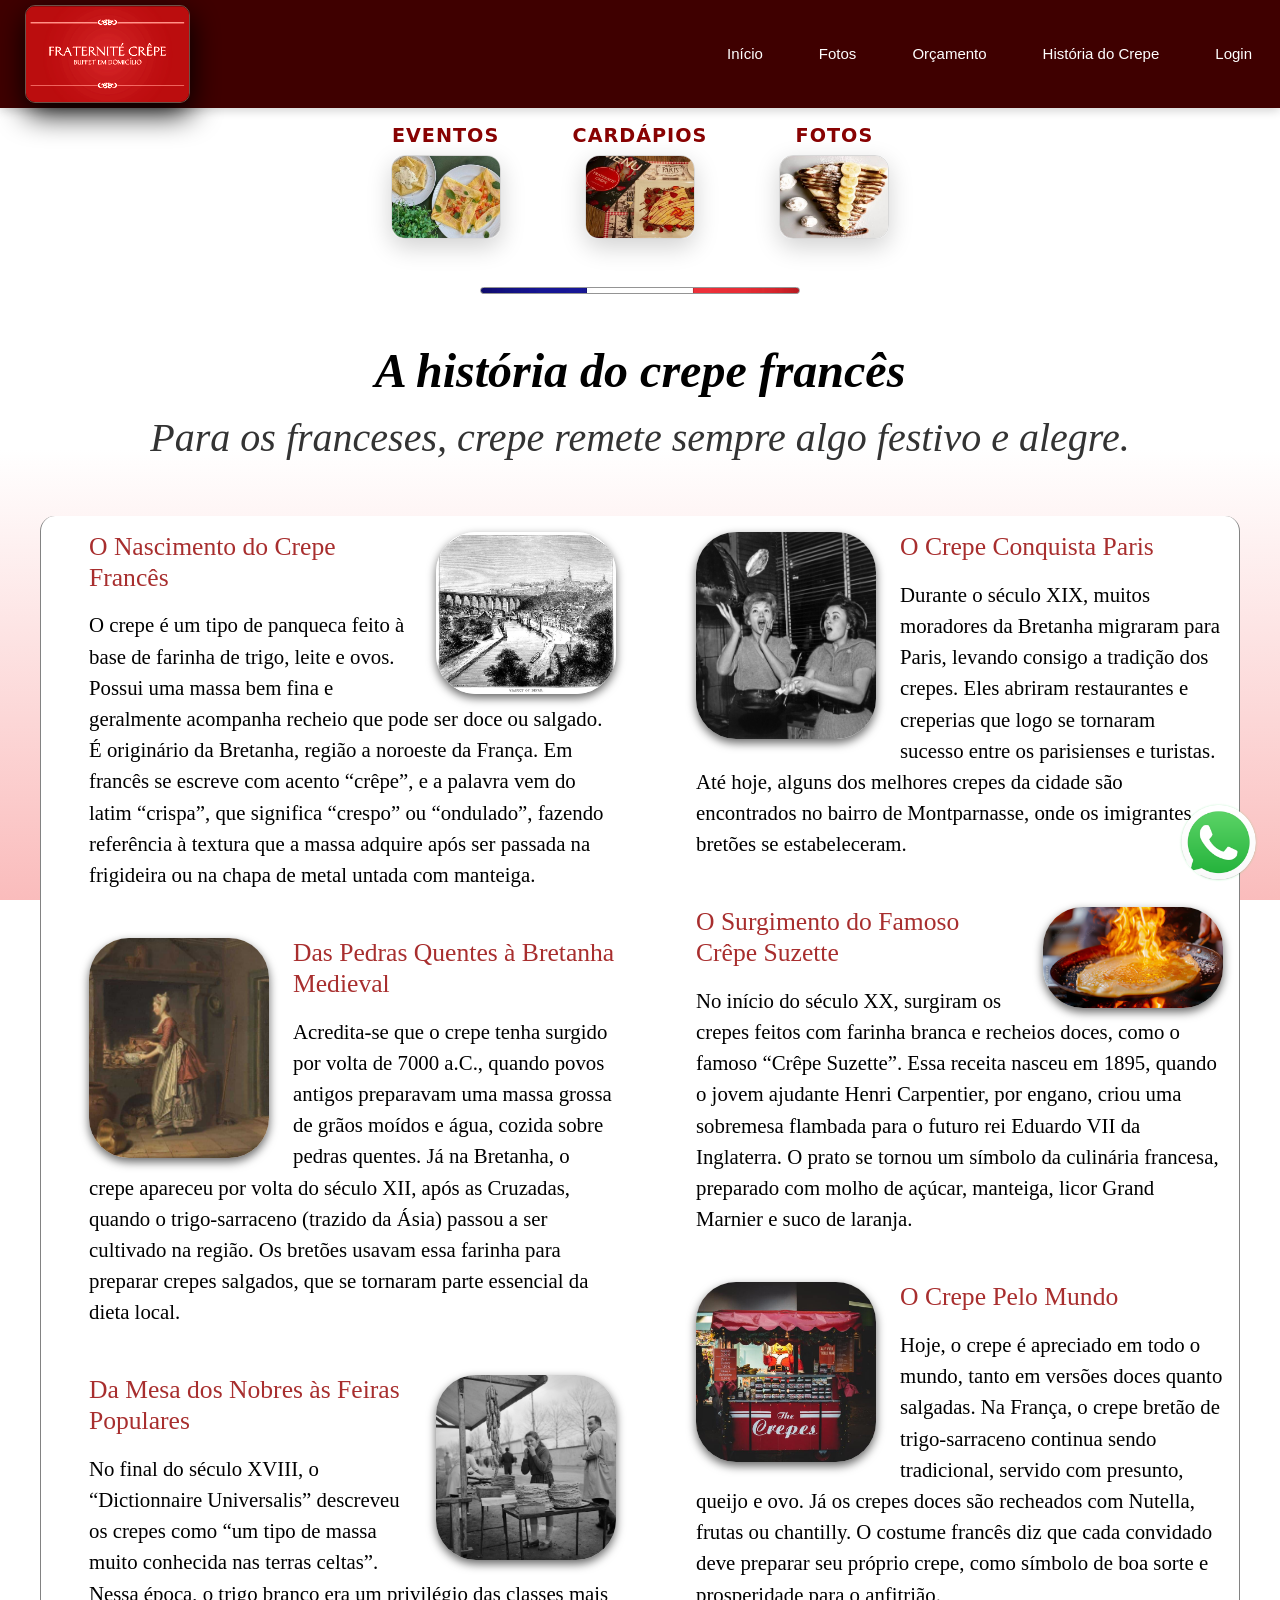
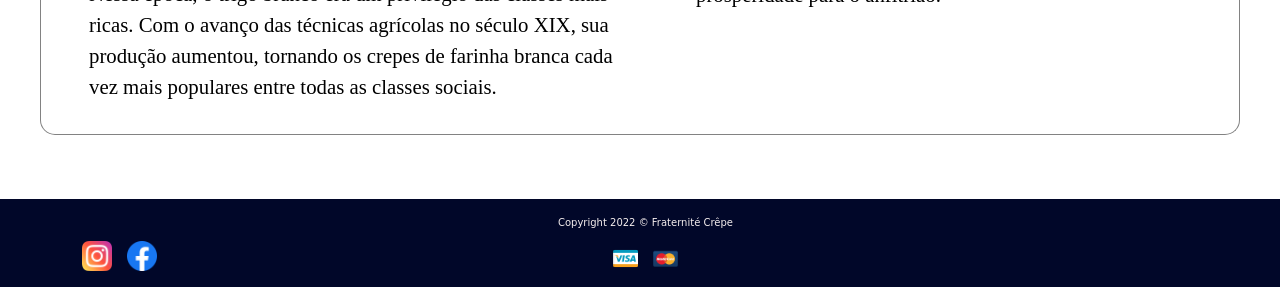
<file: about.html>
<!-- ===========================================================

Projeto: Site para empresa de Catering Fraternité Crêpe
Nome do Arquivo: about.html
Descrição: Página com a história do crepe francês.
Autor: Thiago Bortolan de Oliveira
Data Criação: 05/11/2025

=========================================================== -->


<!DOCTYPE html>
<html lang="pt">
<head>
    <meta charset="UTF-8">
    <meta name="viewport" content="width=device-width, initial-scale=1.0">
    <title> História do Crepe | Fraternité Crêpe </title>
    <link href="https://cdn.jsdelivr.net/npm/bootstrap@5.3.2/dist/css/bootstrap.min.css" rel="stylesheet">
    <link href="https://cdnjs.cloudflare.com/ajax/libs/animate.css/4.1.1/animate.min.css" rel="stylesheet">
    <link rel="stylesheet" href="css/mainMenu.css">
    <link rel="stylesheet" href="css/about.css">
    <link rel="stylesheet" href="css/cardsMenu.css">
    <script defer src="js/mainMenu.js"></script>
</head>

<body>
<header>
    <nav class="navbar navbar-expand-lg navbar-dark">
        <div class="container">

            <a class="navbar-brand" href="index.html">
                <img id="logoMenu" src="img/Logo_Fraternite_Crepe.png" alt="Fraternité Crêpe" class="img-fluid">
            </a>

            <button class="navbar-toggler" type="button" data-bs-toggle="collapse" 
                data-bs-target="#menuNav" aria-controls="menuNav" aria-expanded="false" aria-label="Toggle navigation">
                <span class="navbar-toggler-icon"></span>
            </button>

            <div class="collapse navbar-collapse" id="menuNav">
                <ul class="navbar-nav">
                    <li class="nav-item"><a class="nav-link" href="index.html">Início</a></li>
                    <li class="nav-item"><a class="nav-link" href="picsPage.html">Fotos</a></li>
                    <li class="nav-item"><a class="nav-link" href="form.html">Orçamento</a></li>
                    <li class="nav-item"><a class="nav-link active" href="about.html">História do Crepe</a></li>
                    <li class="nav-item"><a class="nav-link" href="php/login.php">Login</a></li>
                </ul>
            </div>
        </div>
    </nav>
</header>

<main class="container-fluid">

    <section class="holder-sections row g-4 justify-content-center">
        <div class="holder-imagem col-12 col-sm-6 col-lg-4">
            <h2>EVENTOS</h2>
            <a href="eventsPage.html" target="_self" class="d-flex justify-content-center">
                <img src="img/index/midiaFoto_9.jpg" alt="FotoEvento" class="img-fluid">
            </a>
        </div>
        <div class="holder-imagem col-12 col-sm-6 col-lg-4">
            <h2>CARDÁPIOS</h2>
            <a href="cardapioPage.html" target="_self" class="d-flex justify-content-center">
                <img src="img/index/midiaFoto_10.jpg" alt="FotoCardapios" class="img-fluid">
            </a>
        </div>
        <div class="holder-imagem col-12 col-sm-6 col-lg-4">
            <h2>FOTOS</h2>
            <a href="picsPage.html" target="_self" class="d-flex justify-content-center">
                <img src="img/index/midiaFoto_199.jpg" alt="FotoAlbum" class="img-fluid">
            </a>
        </div>
    </section>

    <div name="section-divider" class="section-divider"></div>

    <h1 class="titulo1 animate__animated animate__slideInLeft"><strong>A história do crepe francês</strong></h1>
    <p class="titulo2 animate__animated animate__zoomIn">Para os franceses, crepe remete sempre algo festivo e alegre.</p>
    <div class="conteudoHistorico">
        <div class="textoContainer animate__animated animate__slideInRight">
            <ul class="textoHistorico">

                <li>
                    <div class="img-fluid">
                        <img src="img/about/oldFrance.png" alt="História França">
                    </div>
                    <h3>O Nascimento do Crepe Francês</h3>
                    <p>
                        O crepe é um tipo de panqueca feito à base de farinha de trigo, leite e ovos. Possui uma massa bem fina e geralmente 
                        acompanha recheio que pode ser doce ou salgado. É originário da Bretanha, região a noroeste da França. Em francês se 
                        escreve com acento “crêpe”, e a palavra vem do latim “crispa”, que significa “crespo” ou “ondulado”, 
                        fazendo referência à textura que a massa adquire após ser passada na frigideira ou na chapa de metal untada com manteiga.
                    </p>
                </li>

                <li>
                    <div class="img-fluid">
                        <img src="img/about/historiaCozinha-16.png" alt="História culinária">
                    </div>
                    <h3>Das Pedras Quentes à Bretanha Medieval</h3>
                    <p>
                        Acredita-se que o crepe tenha surgido por volta de 7000 a.C., quando povos antigos preparavam uma massa grossa de 
                        grãos moídos e água, cozida sobre pedras quentes. Já na Bretanha, o crepe apareceu por volta do século XII, após as 
                        Cruzadas, quando o trigo-sarraceno (trazido da Ásia) passou a ser cultivado na região. Os bretões usavam essa farinha 
                        para preparar crepes salgados, que se tornaram parte essencial da dieta local.
                    </p>
                </li>

                <li>
                    <div class="img-fluid">
                        <img src="img/about/6-devoreuse_de_crepes-ok.png" alt="Crepe antigo">
                    </div>
                    <h3>Da Mesa dos Nobres às Feiras Populares</h3>
                    <p>
                         No final do século XVIII, o “Dictionnaire Universalis” descreveu os crepes como “um tipo de massa muito conhecida nas terras celtas”.
                        Nessa época, o trigo branco era um privilégio das classes mais ricas. Com o avanço das técnicas agrícolas no século XIX, sua produção aumentou, 
                        tornando os crepes de farinha branca cada vez mais populares entre todas as classes sociais.
                    </p>
                </li>

                <li>
                    <div class="img-fluid">
                        <img src="img/about/crepe-crepes-pan-flip-chandeleur-AGIP.png" alt="Crepe Paris">
                    </div>
                    <h3>O Crepe Conquista Paris</h3>
                    <p>
                        Durante o século XIX, muitos moradores da Bretanha migraram para Paris, levando consigo a tradição dos crepes.
                        Eles abriram restaurantes e creperias que logo se tornaram sucesso entre os parisienses e turistas. 
                        Até hoje, alguns dos melhores crepes da cidade são encontrados no bairro de Montparnasse, onde os imigrantes bretões se estabeleceram.
                    </p>
                </li>

                <li>
                    <div class="img-fluid">
                        <img src="img/about/1000_F_892436117_MDZHLnjW91f7c5teAxXlfb3iuXDxTsBI.png" alt="Crepe Suzette">
                    </div>
                    <h3>O Surgimento do Famoso Crêpe Suzette</h3>
                    <p>
                        No início do século XX, surgiram os crepes feitos com farinha branca e recheios doces, como o famoso “Crêpe Suzette”.
                        Essa receita nasceu em 1895, quando o jovem ajudante Henri Carpentier, por engano, criou uma sobremesa flambada para o futuro rei Eduardo VII da Inglaterra.
                        O prato se tornou um símbolo da culinária francesa, preparado com molho de açúcar, manteiga, licor Grand Marnier e suco de laranja.
                    </p>
                </li>

                <li>
                    <div class="img-fluid">
                        <img src="img/about/jonathan-kemper-2w4uqhclynm-unsplash.png" alt="Crepes no mundo">
                    </div>
                    <h3>O Crepe Pelo Mundo</h3>
                    <p>
                        Hoje, o crepe é apreciado em todo o mundo, tanto em versões doces quanto salgadas. 
                        Na França, o crepe bretão de trigo-sarraceno continua sendo tradicional, servido com presunto, queijo e ovo.
                        Já os crepes doces são recheados com Nutella, frutas ou chantilly. 
                        O costume francês diz que cada convidado deve preparar seu próprio crepe, como símbolo de boa sorte e prosperidade para o anfitrião.
                    </p>
                </li>

            </ul>
        </div>
    </div>
</main>


<footer class="footer">
    <div class="container">

        <div class="footer-row">

            <div class="social-links">
                <a href="https://www.instagram.com/fraternitecrepe/" target="_blank">
                    <img src="img/logos/instagramLogo.png" alt="Instagram">
                </a>
                <a href="https://www.facebook.com/Fraternitecrepecuritiba" target="_blank">
                    <img src="img/logos/facebookLogo.png" alt="Facebook">
                </a>
            </div>

            <div class="footer-center">
                <div class="footer-text">
                    <p>Copyright 2022 © Fraternité Crêpe</p>
                </div>

                <div class="payment-methods">
                    <img class="payment-visa" src="img/logos/visaLogo.png" alt="visa">
                    <img class="payment-mastercard" src="img/logos/mastercardLogo.png" alt="mastercard">
                </div>
            </div>

        </div>

    </div>
</footer>

<div class="whatsapp-float">
    <a href="https://wa.me/5541991319322" target="_blank">
        <img src="img/logos/whatsappLogo.png" alt="WhatsApp">
    </a>
</div>

<script src="https://cdn.jsdelivr.net/npm/bootstrap@5.3.2/dist/js/bootstrap.bundle.min.js"></script>

</body>
</html>
</file>
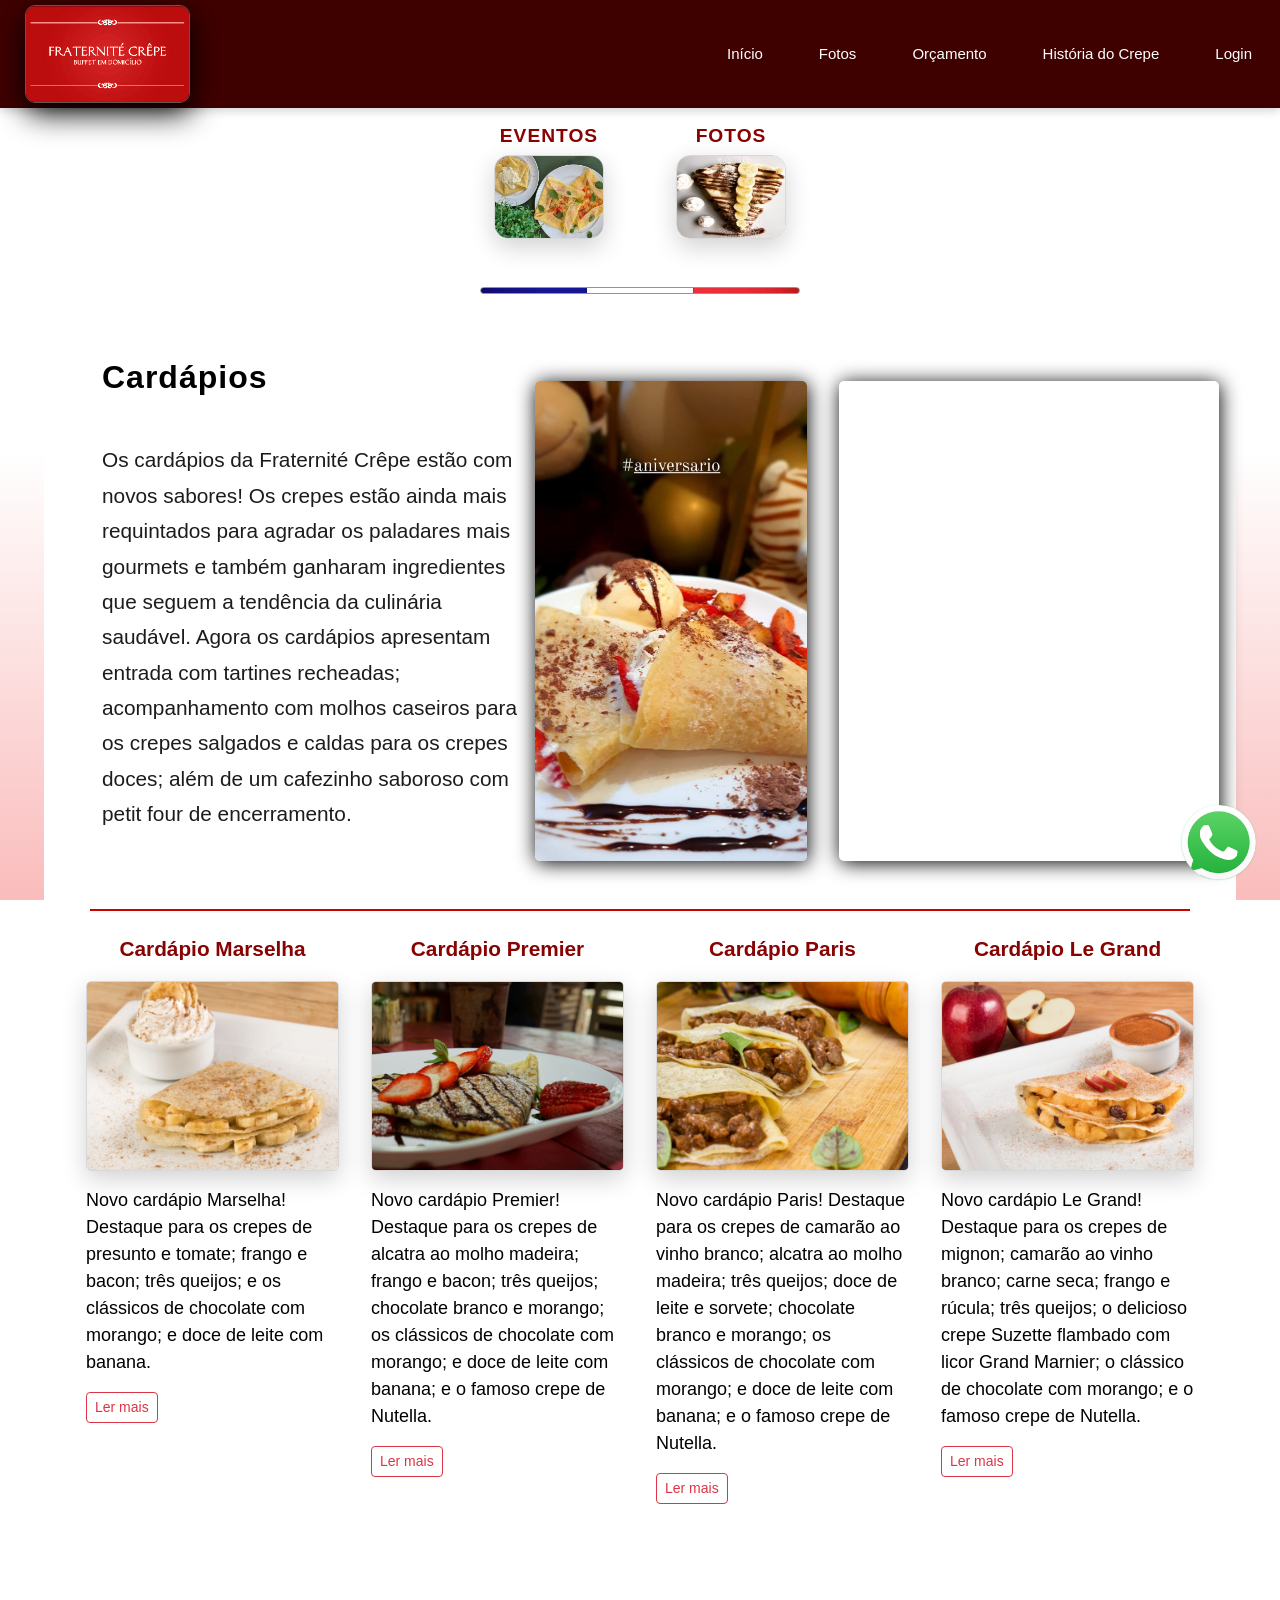
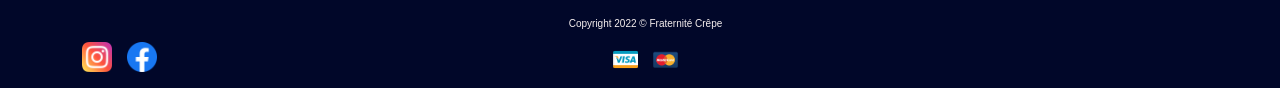
<file: cardapioPage.html>
<!-- ===========================================================

Projeto: Site para empresa de Catering Fraternité Crêpe
Nome do Arquivo: cardapioPage.html
Descrição: Página de cardápios 
Autor: Thiago Bortolan de Oliveira

=========================================================== -->


<!DOCTYPE html>
<html lang="pt-BR">
<head>
    <meta charset="UTF-8">
    <meta name="viewport" content="width=device-width, initial-scale=1.0">
    <title>Cardápios | Fraternité Crêpe</title>
    <link href="https://cdn.jsdelivr.net/npm/bootstrap@5.3.2/dist/css/bootstrap.min.css" rel="stylesheet">
    <link href="https://cdn.jsdelivr.net/npm/bootstrap-icons@1.11.3/font/bootstrap-icons.css" rel="stylesheet"/>
    <link href="https://cdnjs.cloudflare.com/ajax/libs/animate.css/4.1.1/animate.min.css" rel="stylesheet">
    <link rel="stylesheet" href="css/mainMenu.css">
    <link rel="stylesheet" href="css/cardsMenu.css">
    <link rel="stylesheet" href="css/cardapioPage.css">
    <script defer src="js/modalCardapio.js"></script>
    <script defer src="js/mainMenu.js"></script>
</head> 

<body>
<header>
    <nav class="navbar navbar-expand-lg navbar-dark">
        <div class="container">

            <a class="navbar-brand" href="index.html">
                <img id="logoMenu" src="img/Logo_Fraternite_Crepe.png" alt="Fraternité Crêpe" class="img-fluid">
            </a>

            <button class="navbar-toggler" type="button" data-bs-toggle="collapse" 
                data-bs-target="#menuNav" aria-controls="menuNav" aria-expanded="false" aria-label="Toggle navigation">
                <span class="navbar-toggler-icon"></span>
            </button>

            <div class="collapse navbar-collapse" id="menuNav">
                <ul class="navbar-nav">
                    <li class="nav-item"><a class="nav-link" href="index.html">Início</a></li>
                    <li class="nav-item"><a class="nav-link" href="picsPage.html">Fotos</a></li>
                    <li class="nav-item"><a class="nav-link" href="form.html">Orçamento</a></li>
                    <li class="nav-item"><a class="nav-link" href="about.html">História do Crepe</a></li>
                    <li class="nav-item"><a class="nav-link" href="php/login.php">Login</a></li>
                </ul>
            </div>
        </div>
    </nav>
</header>


<main class="container-fluid">

    <section class="holder-sections row g-4 justify-content-center">
        <div class="holder-imagem col-12 col-sm-6 col-lg-4">
            <h2>EVENTOS</h2>
            <a href="eventsPage.html" target="_self" class="d-flex justify-content-center">
                <img src="img/index/midiaFoto_9.jpg" alt="FotoEvento" class="img-fluid">
            </a>
        </div>
        <div class="holder-imagem col-12 col-sm-6 col-lg-4">
            <h2>FOTOS</h2>
            <a href="picsPage.html" target="_self" class="d-flex justify-content-center">
                <img src="img/index/midiaFoto_199.jpg" alt="FotoAlbum" class="img-fluid">
            </a>
        </div>
    </section>

    <div name="section-divider" class="section-divider"></div>
    <section class="menu-section">
        <div class="menu-container">

            <section class="menu-content">
                <div class="menu-wrapper">
                    
                    <div class="menu-description container">
                        <h1 class="animate__animated animate__fadeIn">Cardápios</h1>
                        <div class="menu-blocoTexto">
                            <p class="animate__animated animate__fadeIn">
                                Os cardápios da Fraternité Crêpe estão com novos sabores! Os crepes estão 
                                ainda mais requintados para agradar os paladares mais gourmets 
                                e também ganharam ingredientes que seguem a tendência da culinária saudável.
                                Agora os cardápios apresentam entrada com tartines recheadas; acompanhamento 
                                com molhos caseiros para os crepes salgados e caldas para os crepes doces; 
                                além de um cafezinho saboroso com petit four de encerramento.
                            </p>
                            <div class="container-fluid-cadapios">
                                <img alt="menu-descriptionImg" src="img/menu_Page/fraterniteFoto00.jpeg" class="img-fluid description-img">
                                <video class="video-card" autoplay muted loop playsinline>
                                    <source src="img/menu_Page/fraterniteVideo12.mp4" type="video/mp4">
                                </video>
                            </div>
                        </div>
                    </div>
                </div>
            </section>

            <section class="menu-cards container">
                <div class="menu-card">
                    <h2>Cardápio Marselha</h2>
                    <img src="img/menu_Page/cardapioMarselha.jpg"
                        alt="foto-cardapio-Marselha"
                        class="img-fluid"
                        onclick="abrirModal(0)"
                        style="cursor: pointer;">
                    <p>
                        Novo cardápio Marselha! Destaque para os crepes de presunto e tomate; 
                        frango e bacon; três queijos; e os clássicos de chocolate com morango; 
                        e doce de leite com banana.
                    </p>
                    <a href="form.html" class="btn btn-outline-danger btn-sm">Ler mais</a>
                </div>


                <div class="menu-card">
                    <h2>Cardápio Premier</h2>
                    <img src="img/menu_Page/cardapioPremier.jpg"
                        alt="foto-cardapio-Premier"
                        class="img-fluid"
                        onclick="abrirModal(1)"
                        style="cursor: pointer;">
                    </a>
                    <p>
                        Novo cardápio Premier! Destaque para os crepes de alcatra ao molho madeira; frango e bacon; três queijos; 
                        chocolate branco e morango; os clássicos de chocolate com morango; 
                        e doce de leite com banana; e o famoso crepe de Nutella.
                    </p>
                    <a href="form.html" class="btn btn-outline-danger btn-sm">Ler mais</a>
                </div>


                <div class="menu-card">
                    <h2>Cardápio Paris</h2>
                    <img src="img/menu_Page/cardapioParis.jpg"
                        alt="foto-cardapio-Paris"
                        class="img-fluid"
                        onclick="abrirModal(2)"
                        style="cursor: pointer;">
                    </a>
                    <p>
                        Novo cardápio Paris! Destaque para os crepes de camarão ao vinho branco; alcatra ao molho madeira; 
                        três queijos; doce de leite e sorvete; chocolate branco e morango; 
                        os clássicos de chocolate com morango; e doce de leite com banana; 
                        e o famoso crepe de Nutella.
                    </p>
                    <a href="form.html" class="btn btn-outline-danger btn-sm">Ler mais</a>
                </div>


                <div class="menu-card menu-card-legrand">
                    <h2>Cardápio Le Grand</h2>
                    <img src="img/menu_Page/cardapioLeGrand.jpg"
                        alt="foto-cardapio-LeGrand"
                        class="img-fluid"
                        onclick="abrirModal(3)"
                        style="cursor: pointer;">
                    </a>
                    <p>
                        Novo cardápio Le Grand! Destaque para os crepes de mignon; camarão ao vinho branco; carne seca; 
                        frango e rúcula; três queijos; o delicioso crepe Suzette flambado com licor Grand Marnier; 
                        o clássico de chocolate com morango; e o famoso crepe de Nutella.
                    </p>
                    <a href="form.html" class="btn btn-outline-danger btn-sm">Ler mais</a>
                </div>
            </section>
        </div>
    </section>
</main>

<div id="modal" class="modal">
    <div id="modal-conteudo" class="modal-conteudo"></div>
</div>

<footer class="footer">
    <div class="container">

        <div class="footer-row">

            <div class="social-links">
                <a href="https://www.instagram.com/fraternitecrepe/" target="_blank">
                    <img src="img/logos/instagramLogo.png" alt="Instagram">
                </a>
                <a href="https://www.facebook.com/Fraternitecrepecuritiba" target="_blank">
                    <img src="img/logos/facebookLogo.png" alt="Facebook">
                </a>
            </div>

            <div class="footer-center">
                <div class="footer-text">
                    <p>Copyright 2022 © Fraternité Crêpe</p>
                </div>

                <div class="payment-methods">
                    <img class="payment-visa" src="img/logos/visaLogo.png" alt="visa">
                    <img class="payment-mastercard" src="img/logos/mastercardLogo.png" alt="mastercard">
                </div>
            </div>

        </div>

    </div>
</footer>

<div class="whatsapp-float">
    <a href="https://wa.me/5541991319322" target="_blank">
        <img src="img/logos/whatsappLogo.png" alt="WhatsApp">
    </a>
</div>

<script src="https://cdn.jsdelivr.net/npm/bootstrap@5.3.2/dist/js/bootstrap.bundle.min.js"></script>


</body>
</html>
</file>
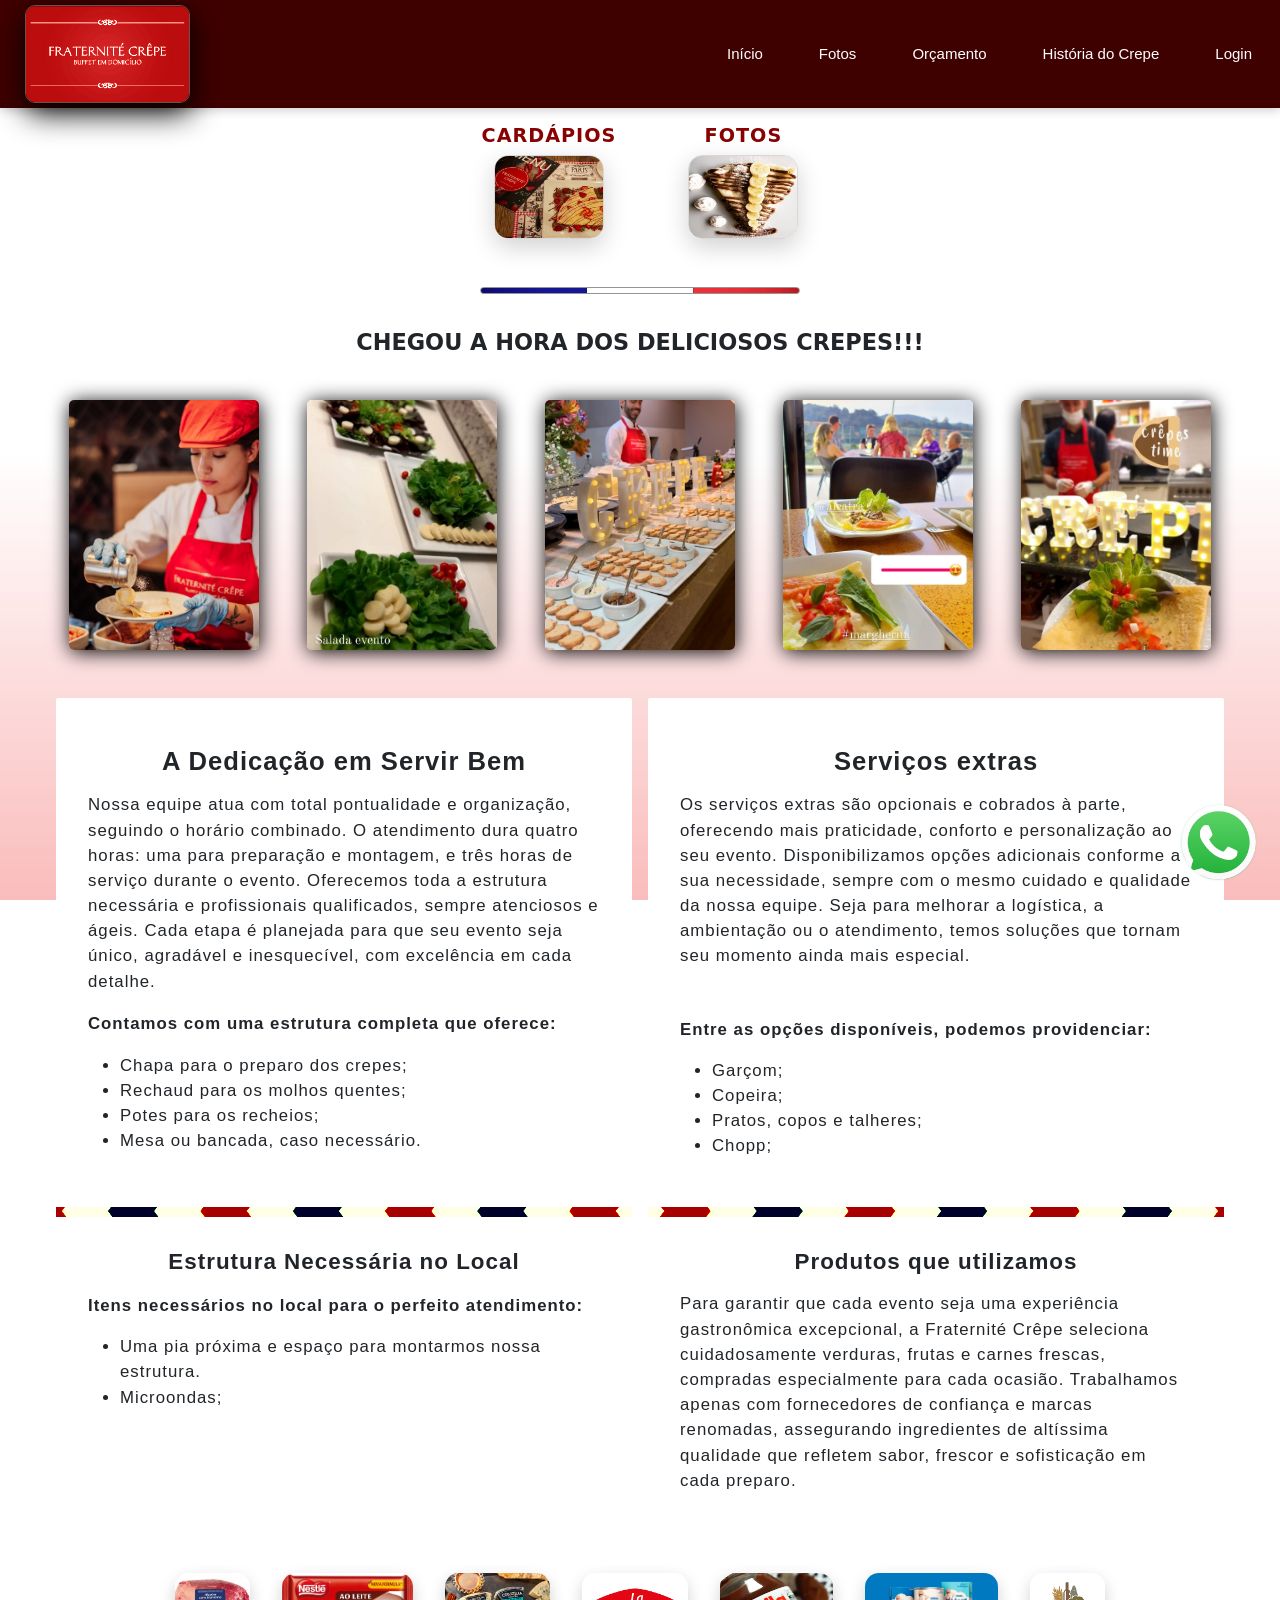
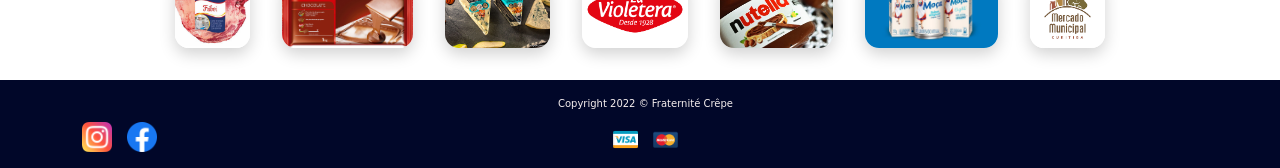
<file: eventsPage.html>
<!-- ===========================================================

Projeto: Site para empresa de Catering Fraternité Crêpe
Nome do Arquivo: eventsPage.html
Descrição: Página para galeria de fotos de eventos da empresa
Autor: Thiago Bortolan de Oliveira
Data Criação: 05/02/2026

=========================================================== -->

<!DOCTYPE html>
<html lang="pt-BR">
<head>
    <meta charset="UTF-8">
    <meta name="viewport" content="width=device-width, initial-scale=1.0">
    <title>Página de funcionamento do evento | Fraternité Crêpe</title>
    <link href="https://cdn.jsdelivr.net/npm/bootstrap@5.3.2/dist/css/bootstrap.min.css" rel="stylesheet">
    <link href="https://cdn.jsdelivr.net/npm/bootstrap-icons@1.11.3/font/bootstrap-icons.css" rel="stylesheet"/>
    <link href="https://cdnjs.cloudflare.com/ajax/libs/animate.css/4.1.1/animate.min.css" rel="stylesheet">
    <link rel="stylesheet" href="css/mainMenu.css">
    <link rel="stylesheet" href="css/cardsMenu.css">
    <link rel="stylesheet" href="css/eventsPage.css">
    <script defer src="js/mainMenu.js"></script>
</head> 

<body>
<header>
    <nav class="navbar navbar-expand-lg navbar-dark">
        <div class="container">

            <a class="navbar-brand" href="index.html">
                <img id="logoMenu" src="img/Logo_Fraternite_Crepe.png" alt="Fraternité Crêpe" class="img-fluid">
            </a>

            <button class="navbar-toggler" type="button" data-bs-toggle="collapse" 
                data-bs-target="#menuNav" aria-controls="menuNav" aria-expanded="false" aria-label="Toggle navigation">
                <span class="navbar-toggler-icon"></span>
            </button>

            <div class="collapse navbar-collapse" id="menuNav">
                <ul class="navbar-nav">
                    <li class="nav-item"><a class="nav-link active" href="index.html">Início</a></li>
                    <li class="nav-item"><a class="nav-link" href="picsPage.html">Fotos</a></li>
                    <li class="nav-item"><a class="nav-link" href="form.html">Orçamento</a></li>
                    <li class="nav-item"><a class="nav-link" href="about.html">História do Crepe</a></li>
                    <li class="nav-item"><a class="nav-link" href="php/login.php">Login</a></li>
                </ul>
            </div>
        </div>
    </nav>
</header>

<main class="container-fluid">

    <section class="holder-sections row g-4 justify-content-center">
        <div class="holder-imagem col-12 col-sm-6 col-lg-4">
            <h2>CARDÁPIOS</h2>
            <a href="cardapioPage.html" target="_self" class="d-flex justify-content-center">
                <img src="img/index/midiaFoto_10.jpg" alt="FotoCardapios" class="img-fluid">
            </a>
        </div>
        <div class="holder-imagem col-12 col-sm-6 col-lg-4">
            <h2>FOTOS</h2>
            <a href="picsPage.html" target="_self" class="d-flex justify-content-center">
                <img src="img/index/midiaFoto_199.jpg" alt="FotoAlbum" class="img-fluid">
            </a>
        </div>
    </section>

    <div name="section-divider" class="section-divider"></div>

    <section class="fieldservico">
        <div id="nossoservico2" class="chamadaCrepe animate__animated animate__zoomIn">
            <p>CHEGOU A HORA DOS DELICIOSOS CREPES!!!</p>
        </div>

        <div class="container-fluid-eventos">
            <img src="img/Foto-Fraternité-Crêpe-na-frança.jpeg" alt="FotoNoEvento1" class="img-fluid-eventos f1">
            <img src="img/fraterniteFoto10.jpg" alt="FotoNoEvento3" class="img-fluid-eventos f2">
            <img src="img/fraterniteFoto18.jpg" alt="FotoNoEvento2" class="img-fluid-eventos f3">
            <img src="img/fraterniteFoto19.jpg" alt="FotoNoEvento4" class="img-fluid-eventos f4">
            <img src="img/fraterniteFoto9.jpg" alt="FotoNoEvento4" class="img-fluid-eventos f5">
        </div>

        <div id="conteudoEscondido" class="conteudoEscondido">
            <div class="containerServico">

                <section class="containerServico3e4">
                    <div class="nossoservico3 animate__animated animate__slideInLeft">
                        <h4><strong>A Dedicação em Servir Bem</strong></h4>
                        <p>
                            Nossa equipe atua com total pontualidade e organização, seguindo o horário combinado. O atendimento dura quatro horas: 
                            uma para preparação e montagem, e três horas de serviço durante o evento.
                            Oferecemos toda a estrutura necessária e profissionais qualificados, sempre atenciosos e ágeis. 
                            Cada etapa é planejada para que seu evento seja único, agradável e inesquecível, com excelência em cada detalhe.
                        </p>

                        <div class="servico3">
                            <p class="tituloLista">Contamos com uma estrutura completa que oferece:</p>
                            <ul>
                                <li>Chapa para o preparo dos crepes;</li>
                                <li>Rechaud para os molhos quentes;</li>
                                <li>Potes para os recheios;</li>
                                <li>Mesa ou bancada, caso necessário.</li>
                            </ul>
                        </div>
                    </div>

                    <div class="nossoservico4 animate__animated animate__slideInRight">
                        <h4><strong>Serviços extras</strong></h4>
                        <p>
                            Os serviços extras são opcionais e cobrados à parte, oferecendo mais praticidade, 
                            conforto e personalização ao seu evento. Disponibilizamos opções adicionais conforme a sua necessidade, 
                            sempre com o mesmo cuidado e qualidade da nossa equipe. Seja para melhorar a logística, a ambientação ou o atendimento, 
                            temos soluções que tornam seu momento ainda mais especial.
                        </p>

                        <div class="servico4">
                            <p class="tituloLista">Entre as opções disponíveis, podemos providenciar:</p>
                            <ul>
                                <li>Garçom;</li>
                                <li>Copeira;</li>
                                <li>Pratos, copos e talheres;</li>
                                <li>Chopp;</li>
                            </ul>
                        </div>
                    </div>
                </section>

                <div class="textoDiv"></div>

                <section class="containerServico5e6">
                    <div class="nossoservico5">
                        <h5>Estrutura Necessária no Local</h5>
                        <div class="servico5">
                            <p class="tituloLista">Itens necessários no local para o perfeito atendimento:</p>
                            <ul>
                                <li>Uma pia próxima e espaço para montarmos nossa estrutura.</li>
                                <li>Microondas;</li>
                            </ul>
                        </div>
                    </div>

                    <div class="nossoservico6">
                        <h5>Produtos que utilizamos</h5>
                        <p class="servico6Texto">
                            Para garantir que cada evento seja uma experiência gastronômica excepcional, a Fraternité Crêpe seleciona 
                            cuidadosamente verduras, frutas e carnes frescas, compradas especialmente para cada ocasião. Trabalhamos apenas com 
                            fornecedores de confiança e marcas renomadas, assegurando ingredientes de altíssima qualidade que refletem sabor, 
                            frescor e sofisticação em cada preparo.
                        </p>
                    </div>

                    <div class="containerLogos">
                        <img alt="" class="fotoservico4" src="img/logos/alcatraFriboi.png">
                        <img alt="" class="fotoservico4" src="img/logos/chocolateNestle.png">
                        <img alt="" class="fotoservico4" src="img/logos/gorgonzola_cruzilia.png">
                        <img alt="" class="fotoservico4" src="img/logos/logo_laVioletera.png">
                        <img alt="" class="fotoservico4" src="img/logos/nutellaPote.png">
                        <img alt="" class="fotoservico4" src="img/logos/leite_moca.png">
                        <img alt="" class="fotoservico4" src="img/logos/mercadoMunicipal.png">
                    </div>
                </section>

            </div>
        </div>
    </section>
</main>


<footer class="footer">
    <div class="container">

        <div class="footer-row">

            <div class="social-links">
                <a href="https://www.instagram.com/fraternitecrepe/" target="_blank">
                    <img src="img/logos/instagramLogo.png" alt="Instagram">
                </a>
                <a href="https://www.facebook.com/Fraternitecrepecuritiba" target="_blank">
                    <img src="img/logos/facebookLogo.png" alt="Facebook">
                </a>
            </div>

            <div class="footer-center">
                <div class="footer-text">
                    <p>Copyright 2022 © Fraternité Crêpe</p>
                </div>

                <div class="payment-methods">
                    <img class="payment-visa" src="img/logos/visaLogo.png" alt="visa">
                    <img class="payment-mastercard" src="img/logos/mastercardLogo.png" alt="mastercard">
                </div>
            </div>

        </div>

    </div>
</footer>


<div class="whatsapp-float">
    <a href="https://wa.me/5541991319322" target="_blank">
        <img src="img/logos/whatsappLogo.png" alt="WhatsApp">
    </a>
</div>

<script src="https://cdn.jsdelivr.net/npm/bootstrap@5.3.2/dist/js/bootstrap.bundle.min.js"></script>

</body>
</html>
</file>
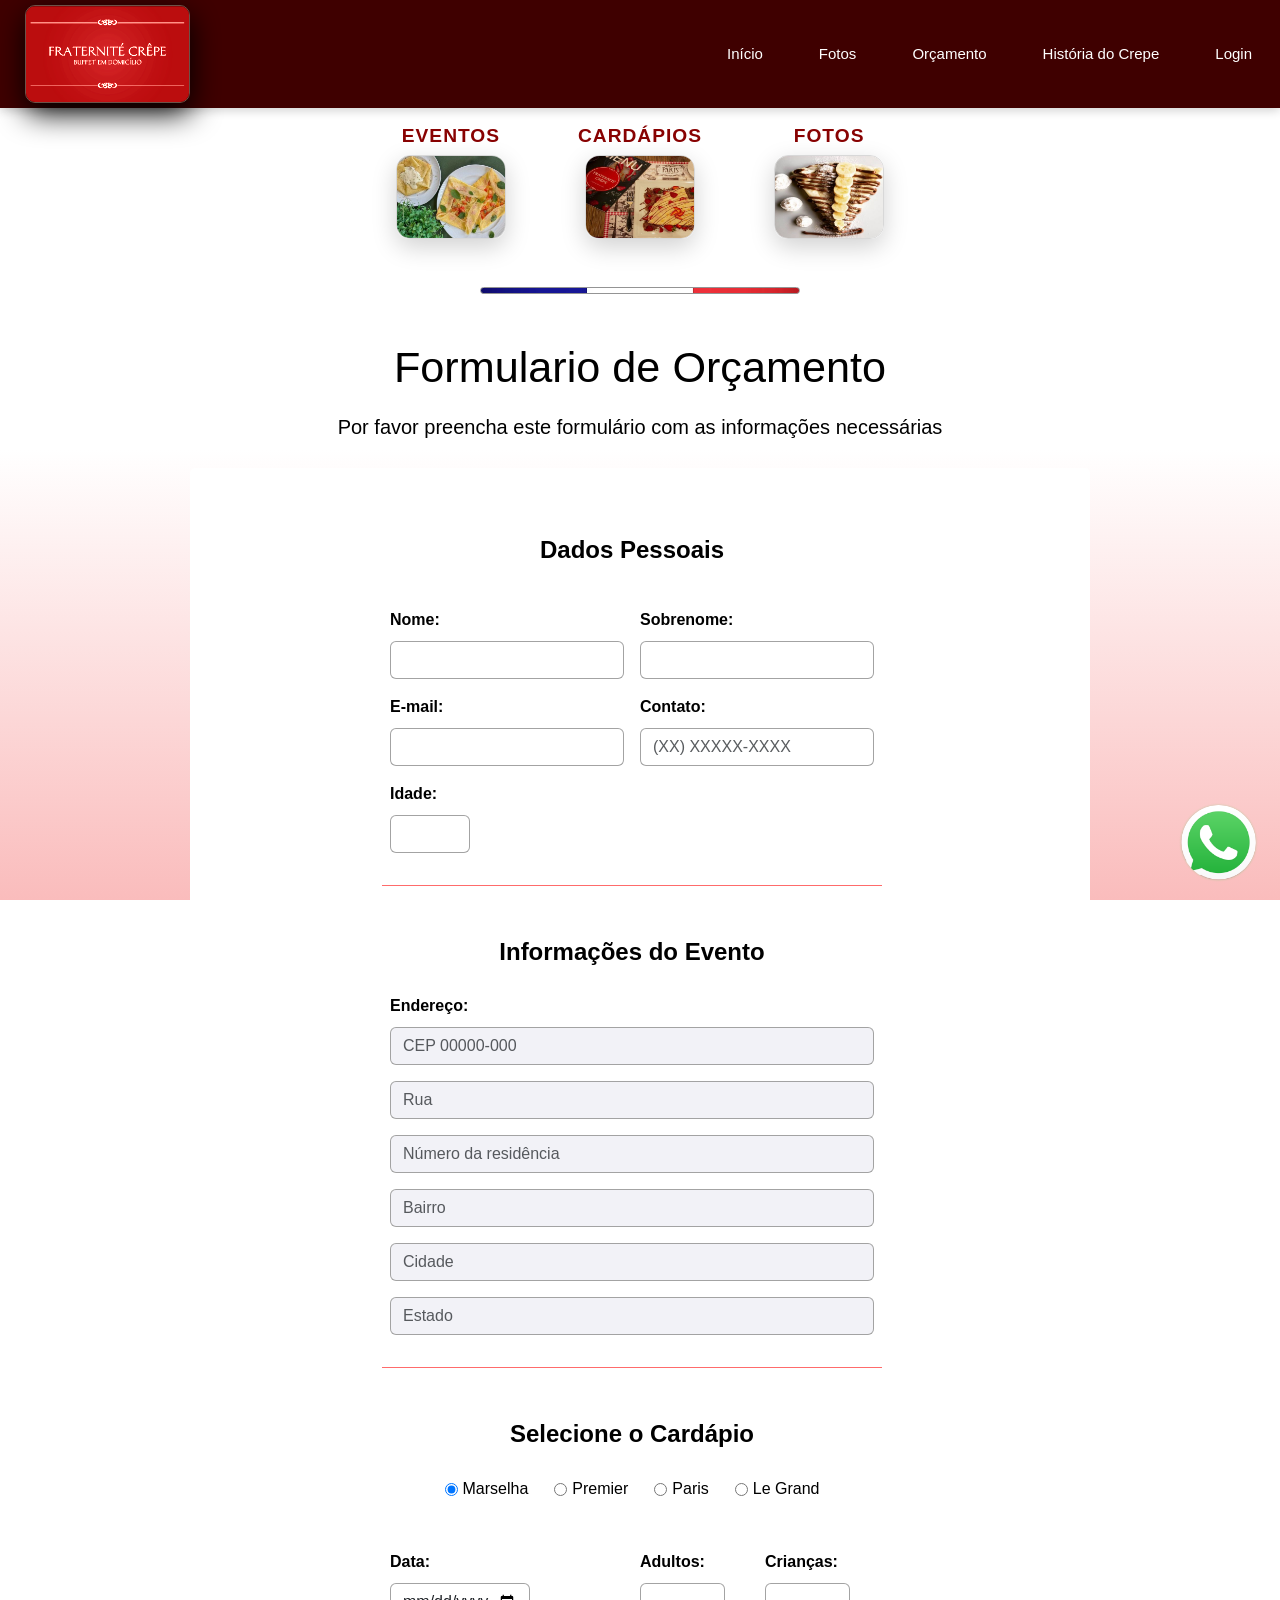
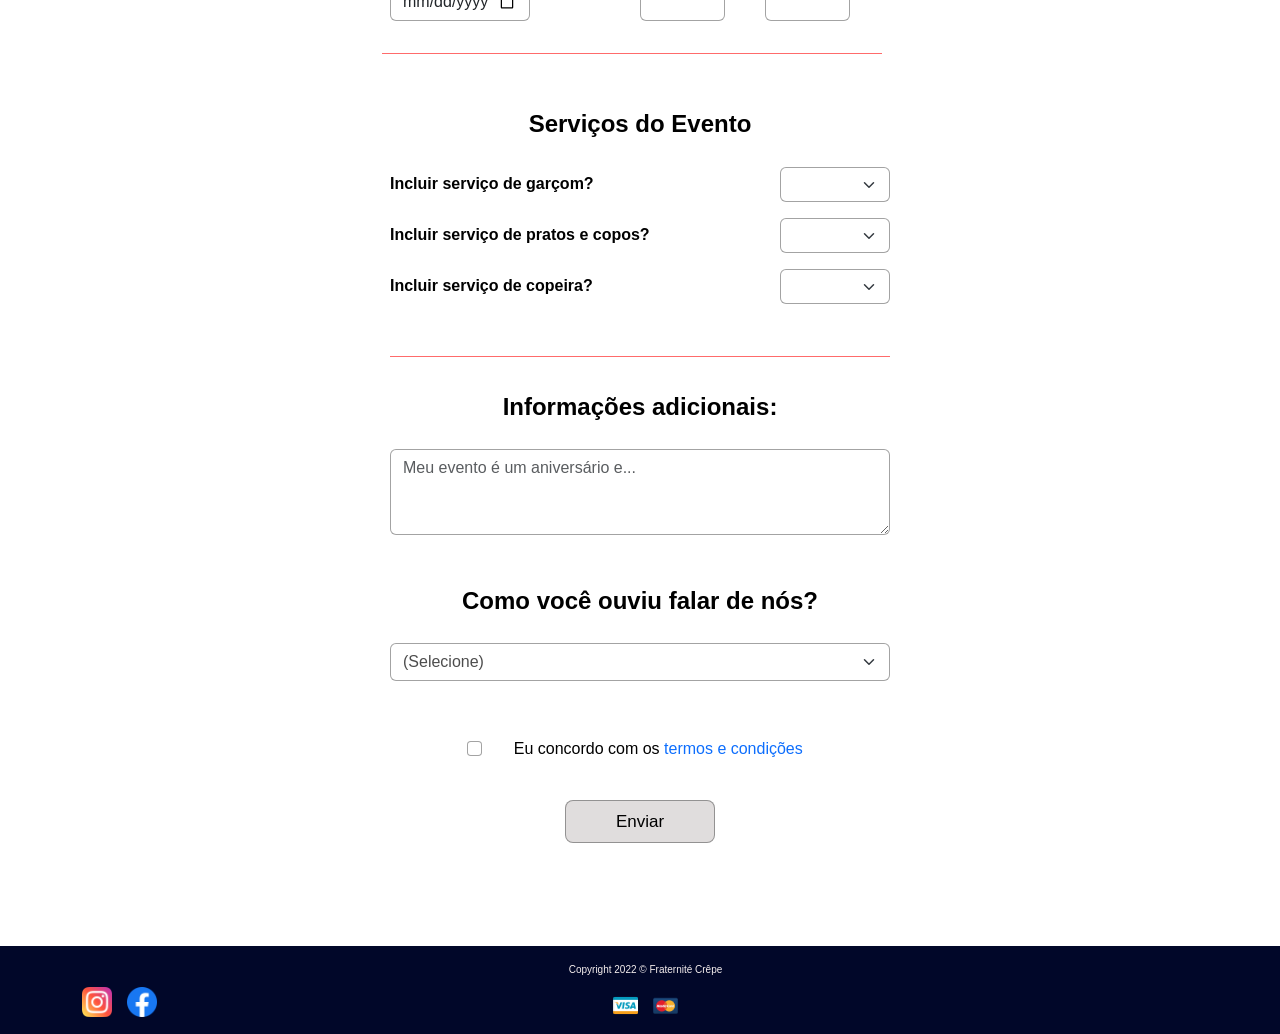
<file: form.html>
<!-- ===========================================================

Projeto: Site para empresa de Catering Fraternité Crêpe
Nome do Arquivo: form.html
Descrição: Página contendo o formulário de orçamento, onde o usuário insere seus dados pessoais,
           informações do evento e preferências de serviços antes de enviar para processamento.
Autor: Thiago Bortolan de Oliveira
Data Criação: 29/10/2025

=========================================================== -->



<!DOCTYPE html>
<html lang="pt-BR">
<head>
    <meta charset="UTF-8" />
    <meta name="viewport" content="width=device-width, initial-scale=1.0">
    <title>Formulario de Orçamento | Fraternité Crêpe </title>
    <link href="https://cdn.jsdelivr.net/npm/bootstrap@5.3.2/dist/css/bootstrap.min.css" rel="stylesheet">
    <link href="https://cdnjs.cloudflare.com/ajax/libs/animate.css/4.1.1/animate.min.css" rel="stylesheet">
    <link rel="stylesheet" href="css/mainMenu.css">
    <link rel="stylesheet" href="css/cardsMenu.css" />
    <link rel="stylesheet" href="css/form.css" />
    <script defer src="js/form.js"></script>
    <script defer src="js/mainMenu.js"></script>
</head>

<body>
<header>
    <nav class="navbar navbar-expand-lg navbar-dark">
        <div class="container">

            <a class="navbar-brand" href="index.html">
                <img id="logoMenu" src="img/Logo_Fraternite_Crepe.png" alt="Fraternité Crêpe" class="img-fluid">
            </a>

            <button class="navbar-toggler" type="button" data-bs-toggle="collapse" 
                data-bs-target="#menuNav" aria-controls="menuNav" aria-expanded="false" aria-label="Toggle navigation">
                <span class="navbar-toggler-icon"></span>
            </button>

            <div class="collapse navbar-collapse" id="menuNav">
                <ul class="navbar-nav">
                    <li class="nav-item"><a class="nav-link" href="index.html">Início</a></li>
                    <li class="nav-item"><a class="nav-link" href="picsPage.html">Fotos</a></li>
                    <li class="nav-item"><a class="nav-link active" href="form.html">Orçamento</a></li>
                    <li class="nav-item"><a class="nav-link" href="about.html">História do Crepe</a></li>
                    <li class="nav-item"><a class="nav-link" href="php/login.php">Login</a></li>
                </ul>
            </div>
        </div>
    </nav>
</header>


<main class="container-fluid">

    <section class="holder-sections row g-4 justify-content-center">
        <div class="holder-imagem col-12 col-sm-6 col-lg-4">
            <h2>EVENTOS</h2>
            <a href="eventsPage.html" target="_self" class="d-flex justify-content-center">
                <img src="img/index/midiaFoto_9.jpg" alt="FotoEvento" class="img-fluid">
            </a>
        </div>
        <div class="holder-imagem col-12 col-sm-6 col-lg-4">
            <h2>CARDÁPIOS</h2>
            <a href="cardapioPage.html" target="_self" class="d-flex justify-content-center">
                <img src="img/index/midiaFoto_10.jpg" alt="FotoCardapios" class="img-fluid">
            </a>
        </div>
        <div class="holder-imagem col-12 col-sm-6 col-lg-4">
            <h2>FOTOS</h2>
            <a href="picsPage.html" target="_self" class="d-flex justify-content-center">
                <img src="img/index/midiaFoto_199.jpg" alt="FotoAlbum" class="img-fluid">
            </a>
        </div>
    </section>

    <div name="section-divider" class="section-divider"></div>

    <div class="text-center mt-5">
        <h1>Formulario de Orçamento</h1>
        <p>Por favor preencha este formulário com as informações necessárias</p>
    </div>

    <section class="section-form">
        <form id="formOrcamento" method="GET" action="formAction.html" class="formOrcamento">

            <!-- Dados Pessoais -->
            <fieldset class="row g-3">
                <legend><strong>Dados Pessoais</strong></legend>

                <div class="col-md-6">
                    <label for="nome" class="form-label"><strong>Nome:</strong></label>
                    <input name="nome" id="nome" type="text" class="form-control" required />
                </div>

                <div class="col-md-6">
                    <label for="sobrenome" class="form-label"><strong>Sobrenome:</strong></label>
                    <input name="sobrenome" id="sobrenome" type="text" class="form-control" required />
                </div>

                <div class="col-md-6">
                    <label for="email" class="form-label"><strong>E-mail:</strong></label>
                    <input name="email" id="email" type="email" class="form-control" required />
                </div>

                <div class="col-md-6">
                    <label for="telefone" class="form-label"><strong>Contato:</strong></label>
                    <input name="telefone" type="text" id="telefone" class="form-control"
                        placeholder="(XX) XXXXX-XXXX" maxlength="15" oninput="formatarTelefone(this)" />
                </div>

                <div class="col-4 col-md-3">
                    <label for="idade" class="form-label"><strong>Idade:</strong></label>
                    <input name="idade" id="idade" type="number" min="18" max="120" class="form-control idade" />
                </div>
            </fieldset>

            <!-- Informações do Evento -->
            <fieldset class="row g-3">
                <legend><strong>Informações do Evento</strong></legend>

                <div class="col-12 mt-0 endereco">
                    <label class="form-label"><strong>Endereço:</strong></label>
                    <input type="text" id="cep" name="cep" class="form-control cep" placeholder="CEP 00000-000"
                        maxlength="8" pattern="\d{8}" required>

                    <input type="text" id="rua" name="rua" class="form-control rua mt-3" placeholder="Rua" readonly>
                    <input type="text" id="numeroCasa" name="numeroCasa" class="form-control numeroCasa mt-3" placeholder="Número da residência" required>
                    <input type="text" id="bairro" name="bairro" class="form-control bairro mt-3" placeholder="Bairro" readonly>
                    <input type="text" id="cidade" name="cidade" class="form-control cidade mt-3" placeholder="Cidade" readonly>
                    <input type="text" id="estado" name="estado" class="form-control estado mt-3" placeholder="Estado" readonly>
                </div>
            </fieldset>

            <!-- Cardápio -->
            <fieldset class="section-menu row g-3">
                <legend><strong>Selecione o Cardápio</strong></legend>

                <div class="cardapios d-flex flex-wrap justify-content-center gap-4">
                    <label><input id="marselha" type="radio" name="cardapio" value="Marselha" class="inline" checked /> Marselha</label>
                    <label><input id="premier" type="radio" name="cardapio" value="Premier" class="inline" /> Premier</label>
                    <label><input id="paris" type="radio" name="cardapio" value="Paris" class="inline" /> Paris</label>
                    <label><input id="leGrand" type="radio" name="cardapio" value="Le Grand" class="inline" /> Le Grand</label>
                </div>

                <div class="form-menu col-md-6 mt-5">
                    <label for="data" class="form-label"><strong>Data:</strong></label>
                    <input type="date" id="data" name="data" class="form-control data" required>
                </div>

                <div class="form-menu attendee-group col-6 col-md-3 mt-5">
                    <label for="adultos" class="form-label"><strong>Adultos:</strong></label>
                    <input type="number" name="adultos" id="adultos" class="form-control adultos" min="0" max="999" required />
                </div>

                <div class="form-menu attendee-group col-6 col-md-3 mt-5">
                    <label for="criancas" class="form-label"><strong>Crianças:</strong></label>
                    <input type="number" name="criancas" id="criancas" class="form-control criancas" min="0" max="999" required />
                </div>
            </fieldset>


            <!-- Serviços -->
            <fieldset class="section-services mt-1">
                <legend><strong>Serviços do Evento</strong></legend>

                <div class="services">
                    <div class="selector-row d-flex justify-content-between">
                        <label>Incluir serviço de garçom?</label>
                        <select name="garcom" id="garcom" class="form-select selector" required>
                            <option value=""></option>
                            <option value="Sim">Sim</option>
                            <option value="Não">Não</option>
                        </select>
                    </div>

                    <div class="selector-row d-flex justify-content-between">
                        <label>Incluir serviço de pratos e copos?</label>
                        <select name="pratos" id="pratos" class="form-select selector" required>
                            <option value=""></option>
                            <option value="Sim">Sim</option>
                            <option value="Não">Não</option>
                        </select>
                    </div>

                    <div class="selector-row d-flex justify-content-between">
                        <label>Incluir serviço de copeira?</label>
                        <select name="copeira" id="copeira" class="form-select selector" required>
                            <option value=""></option>
                            <option value="Sim">Sim</option>
                            <option value="Não">Não</option>
                        </select>
                    </div>
                </div>
            </fieldset>

            <!-- Observações -->
            <div class="mt-3">
                <legend for="bio" class="form-label"><strong>Informações adicionais:</strong></legend>
                <textarea name="bio" id="bio" class="form-control" rows="3" placeholder="Meu evento é um aniversário e..."></textarea>
            </div>

            <!-- Referência -->
            <fieldset class="mt-0">
                <legend><strong>Como você ouviu falar de nós?</strong></legend>

                <select name="referencia" id="referencia" class="form-select referencia">
                    <option value="">(Selecione)</option>
                    <option value="Instagram">Instagram</option>
                    <option value="Facebook">Facebook</option>
                    <option value="Google">Google</option>
                    <option value="Outros">Outros</option>
                </select>
            </fieldset>

            <!-- Termos -->
            <div class="form-check container mt-4">
                <input type="checkbox" name="terms_and_conditions" class="form-check-input" id="terms_and_conditions" required>
                <label class="form-check-label" for="terms_and_conditions">
                    Eu concordo com os <a class="terms_and_conditions" href="https://www.freecodecamp.org/news/terms-of-service/">termos e condições</a>
                </label>
            </div>

            <div class="text-center mt-4">
                <input type="submit" value="Enviar" class="btn btn-light px-4 py-2">
            </div>

        </form>
    </section>
</main>


<footer class="footer">
    <div class="container">

        <div class="footer-row">

            <div class="social-links">
                <a href="https://www.instagram.com/fraternitecrepe/" target="_blank">
                    <img src="img/logos/instagramLogo.png" alt="Instagram">
                </a>
                <a href="https://www.facebook.com/Fraternitecrepecuritiba" target="_blank">
                    <img src="img/logos/facebookLogo.png" alt="Facebook">
                </a>
            </div>

            <div class="footer-center">
                <div class="footer-text">
                    <p>Copyright 2022 © Fraternité Crêpe</p>
                </div>

                <div class="payment-methods">
                    <img class="payment-visa" src="img/logos/visaLogo.png" alt="visa">
                    <img class="payment-mastercard" src="img/logos/mastercardLogo.png" alt="mastercard">
                </div>
            </div>

        </div>

    </div>
</footer>

<div class="whatsapp-float">
    <a href="https://wa.me/5541991319322" target="_blank">
        <img src="img/logos/whatsappLogo.png" alt="WhatsApp">
    </a>
</div>

<script src="https://cdn.jsdelivr.net/npm/bootstrap@5.3.2/dist/js/bootstrap.bundle.min.js"></script>

</body>
</html>
</file>
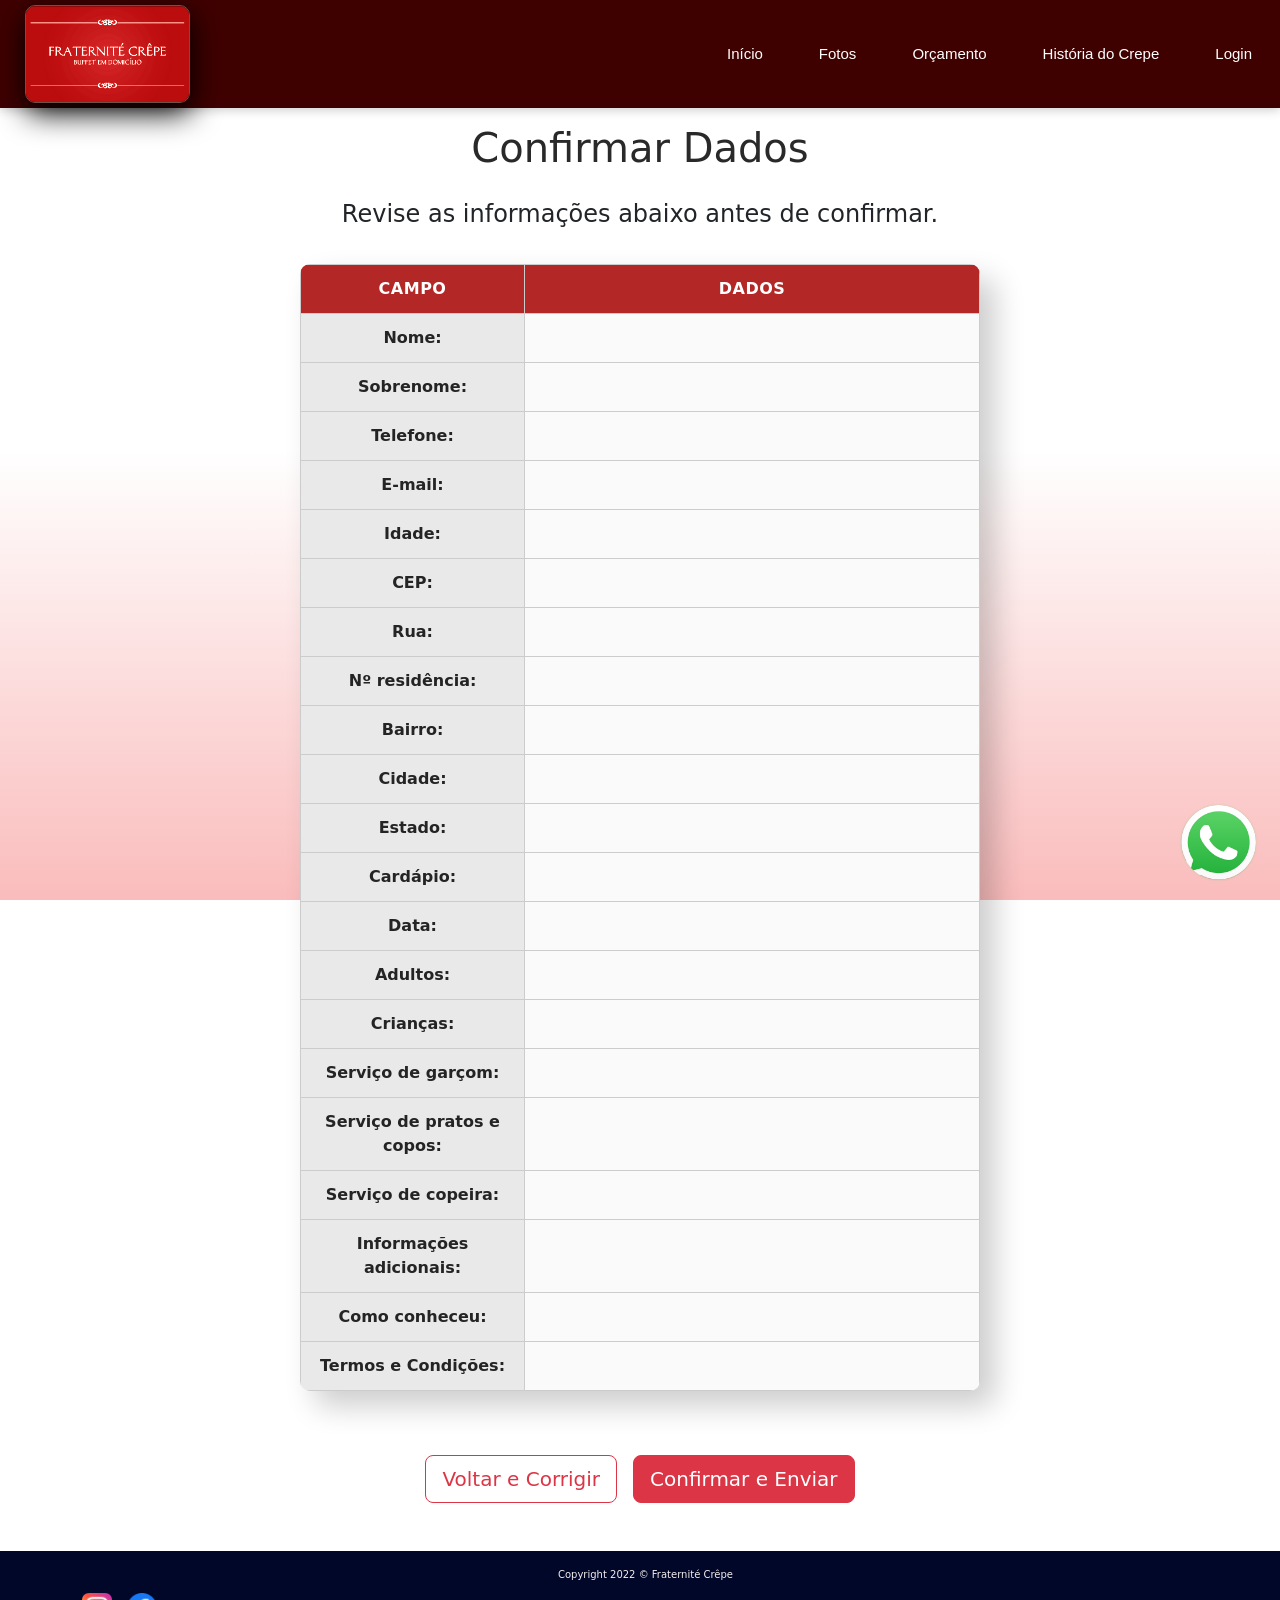
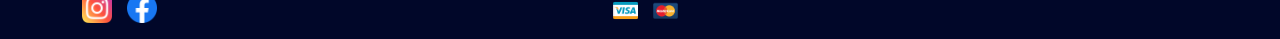
<file: formAction.html>
<!-- ===========================================================

Projeto: Site para empresa de Catering Fraternité Crêpe
Nome do Arquivo: formAction.html
Descrição: Página de confirmação que exibe ao usuário os dados enviados pelo 
           formulário e oferece opções para voltar ao formulário ou confirmar o envio.
Autor: Thiago Bortolan de Oliveira
Data Criação: 08/11/2025

=========================================================== -->


<!DOCTYPE html>
<html lang="pt-br">
<head>
    <meta charset="UTF-8">
    <meta name="viewport" content="width=device-width, initial-scale=1.0">
    <meta name="description" content="Confirmação do envio de formulário da Fraternité Crêpe">
    <title>Confirmar Formulário | Fraternité Crêpe</title>
    <link href="https://cdn.jsdelivr.net/npm/bootstrap@5.3.2/dist/css/bootstrap.min.css" rel="stylesheet">
    <link href="https://cdnjs.cloudflare.com/ajax/libs/animate.css/4.1.1/animate.min.css" rel="stylesheet">
    <script defer src="js/mainMenu.js"></script>
    <script defer src="js/formAction.js"></script>
    <link rel="stylesheet" href="css/mainMenu.css">
    <link rel="stylesheet" href="css/formAction.css">
</head>

<body>
<header>
    <nav class="navbar navbar-expand-lg navbar-dark">
        <div class="container">

            <a class="navbar-brand" href="index.html">
                <img id="logoMenu" src="img/Logo_Fraternite_Crepe.png" alt="Fraternité Crêpe" class="img-fluid">
            </a>

            <button class="navbar-toggler" type="button" data-bs-toggle="collapse" 
                data-bs-target="#menuNav" aria-controls="menuNav" aria-expanded="false" aria-label="Toggle navigation">
                <span class="navbar-toggler-icon"></span>
            </button>

            <div class="collapse navbar-collapse" id="menuNav">
                <ul class="navbar-nav">
                    <li class="nav-item"><a class="nav-link" href="index.html">Início</a></li>
                    <li class="nav-item"><a class="nav-link" href="picsPage.html">Fotos</a></li>
                    <li class="nav-item"><a class="nav-link" href="form.html">Orçamento</a></li>
                    <li class="nav-item"><a class="nav-link" href="about.html">História do Crepe</a></li>
                    <li class="nav-item"><a class="nav-link" href="php/login.php">Login</a></li>
                </ul>
            </div>
        </div>
    </nav>
</header>


<main class="container-fluid">
    <h1 class="text-center mb-3">Confirmar Dados</h1>
    <p class="text-center mb-4">Revise as informações abaixo antes de confirmar.</p>
    
    <section>
        <div id="formEnviado" class="text-center">
            <div id="voltarEnviar" class="d-flex flex-column flex-sm-row justify-content-center gap-3">
                <a href="form.html" class="btn btn-outline-danger btn-lg">Voltar e Corrigir</a>
                <button type="button" class="btn btn-danger btn-lg" onclick="submitForm()">Confirmar e Enviar</button>
            </div>
        </div>
    </section>
    
    <!-- Formulário invisível que será enviado via POST para o PHP -->
    <form id="formularioConfirmado" action="php/submit_form.php" method="POST">
        <input type="hidden" name="nome" id="nome" value="">
        <input type="hidden" name="sobrenome" id="sobrenome" value="">
        <input type="hidden" name="telefone" id="telefone" value="">
        <input type="hidden" name="email" id="email" value="">
        <input type="hidden" name="idade" id="idade" value="">
        <input type="hidden" name="cep" id="cep" value="">
        <input type="hidden" name="rua" id="rua" value="">
        <input type="hidden" name="numeroCasa" id="numeroCasa" value="">
        <input type="hidden" name="bairro" id="bairro" value="">
        <input type="hidden" name="cidade" id="cidade" value="">
        <input type="hidden" name="estado" id="estado" value="">
        <input type="hidden" name="cardapio" id="cardapio" value="">
        <input type="hidden" name="data" id="data" value="">
        <input type="hidden" name="adultos" id="adultos" value="">
        <input type="hidden" name="criancas" id="criancas" value="">
        <input type="hidden" name="garcom" id="garcom" value="">
        <input type="hidden" name="pratos" id="pratos" value="">
        <input type="hidden" name="copeira" id="copeira" value="">
        <input type="hidden" name="bio" id="bio" value="">
        <input type="hidden" name="referencia" id="referencia" value="">
        <input type="hidden" name="terms_and_conditions" id="terms_and_conditions" value="">
    </form>
</main>


<footer class="footer">
    <div class="container">

        <div class="footer-row">

            <div class="social-links">
                <a href="https://www.instagram.com/fraternitecrepe/" target="_blank">
                    <img src="img/logos/instagramLogo.png" alt="Instagram">
                </a>
                <a href="https://www.facebook.com/Fraternitecrepecuritiba" target="_blank">
                    <img src="img/logos/facebookLogo.png" alt="Facebook">
                </a>
            </div>

            <div class="footer-center">
                <div class="footer-text">
                    <p>Copyright 2022 © Fraternité Crêpe</p>
                </div>

                <div class="payment-methods">
                    <img class="payment-visa" src="img/logos/visaLogo.png" alt="visa">
                    <img class="payment-mastercard" src="img/logos/mastercardLogo.png" alt="mastercard">
                </div>
            </div>

        </div>

    </div>
</footer>

<div class="whatsapp-float">
    <a href="https://wa.me/5541991319322" target="_blank">
        <img src="img/logos/whatsappLogo.png" alt="WhatsApp">
    </a>
</div>

<script src="https://cdn.jsdelivr.net/npm/bootstrap@5.3.2/dist/js/bootstrap.bundle.min.js"></script>

</body>
</html>
</file>
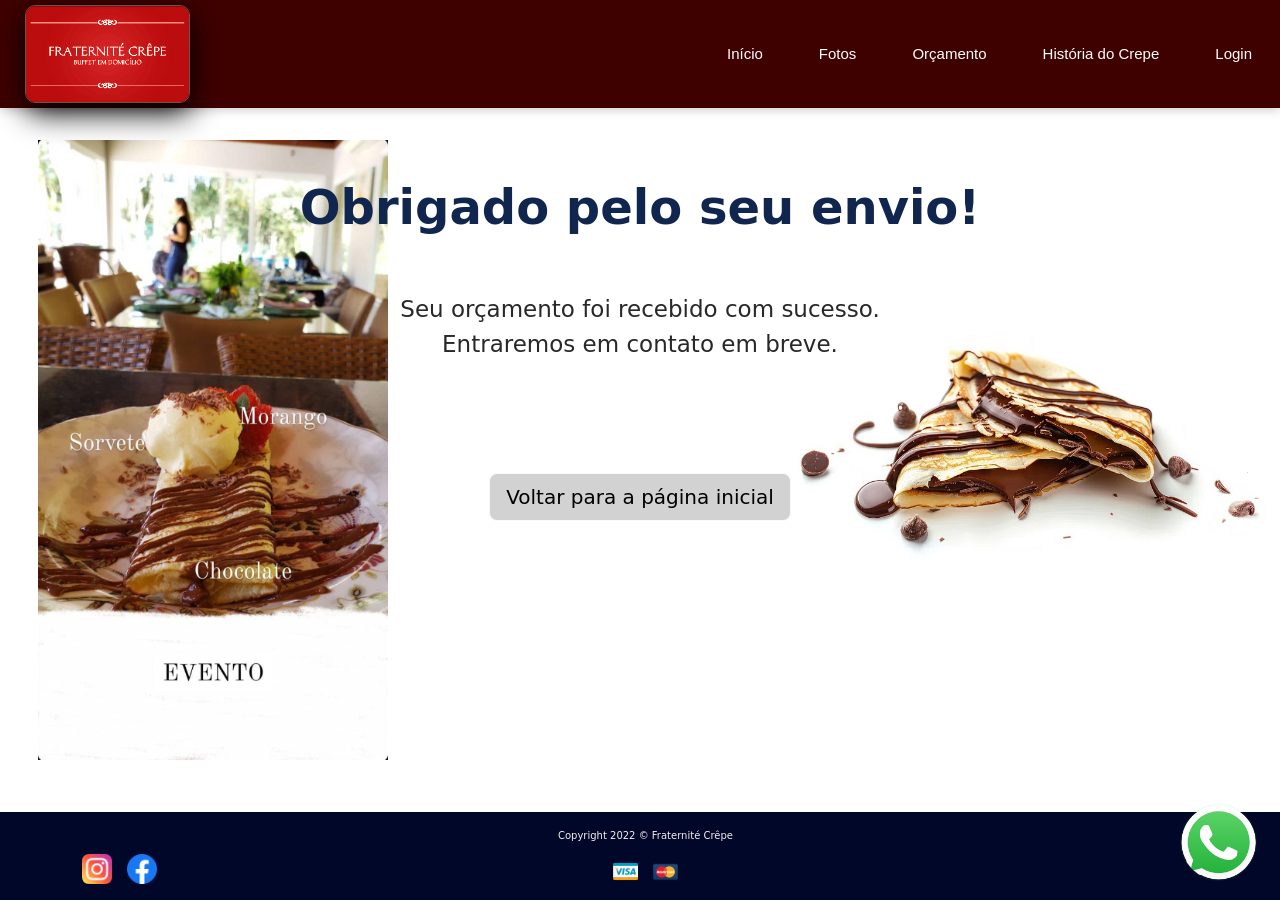
<file: sucesso.html>
<!-- ===========================================================

Projeto: Site para empresa de Catering Fraternité Crêpe
Nome do Arquivo: sucesso.html
Descrição: Página de confirmação que informa ao usuário que o 
           envio do formulário foi concluído com sucesso
Autor: Thiago Bortolan de Oliveira
Data Criação: 29/11/2025

=========================================================== -->


<!DOCTYPE html>
<html lang="pt-BR">
<head>
    <meta charset="UTF-8">
    <meta name="viewport" content="width=device-width, initial-scale=1.0">
    <title>Envio Concluído | Fraternité Crêpe</title>
    <link href="https://cdn.jsdelivr.net/npm/bootstrap@5.3.2/dist/css/bootstrap.min.css" rel="stylesheet">
    <link href="https://cdnjs.cloudflare.com/ajax/libs/animate.css/4.1.1/animate.min.css" rel="stylesheet">
    <link rel="stylesheet" href="css/mainMenu.css">
    <link rel="stylesheet" href="css/cardsMenu.css">
    <link rel="stylesheet" href="css/sucesso.css">
    <script defer src="js/mainMenu.js"></script>
</head>

<body>
<header>
    <nav class="navbar navbar-expand-lg navbar-dark">
        <div class="container">

            <a class="navbar-brand" href="index.html">
                <img id="logoMenu" src="img/Logo_Fraternite_Crepe.png" alt="Fraternité Crêpe" class="img-fluid">
            </a>

            <button class="navbar-toggler" type="button" data-bs-toggle="collapse" 
                data-bs-target="#menuNav" aria-controls="menuNav" aria-expanded="false" aria-label="Toggle navigation">
                <span class="navbar-toggler-icon"></span>
            </button>

            <div class="collapse navbar-collapse" id="menuNav">
                <ul class="navbar-nav">
                    <li class="nav-item"><a class="nav-link active" href="index.html">Início</a></li>
                    <li class="nav-item"><a class="nav-link" href="picsPage.html">Fotos</a></li>
                    <li class="nav-item"><a class="nav-link" href="form.html">Orçamento</a></li>
                    <li class="nav-item"><a class="nav-link" href="about.html">História do Crepe</a></li>
                    <li class="nav-item"><a class="nav-link" href="php/login.php">Login</a></li>
                </ul>
            </div>
        </div>
    </nav>
</header>

<main>
    <div class="layout">
        <main class="text-center">
            <h1 class="display-5 fw-bold text-success-danger mb-3 animate__animated animate__zoomInDown">
                Obrigado pelo seu envio!
            </h1>
            <p class="lead mb-4 animate__animated animate__zoomInUp">
                Seu orçamento foi recebido com sucesso.<br>
                Entraremos em contato em breve.
            </p>
            <a href="index.html" class="btn btn-light btn-lg animate__animated animate__jackInTheBox">
                Voltar para a página inicial
            </a>
        </main>
    </div>
</main>


<footer class="footer">
    <div class="container">

        <div class="footer-row">

            <div class="social-links">
                <a href="https://www.instagram.com/fraternitecrepe/" target="_blank">
                    <img src="img/logos/instagramLogo.png" alt="Instagram">
                </a>
                <a href="https://www.facebook.com/Fraternitecrepecuritiba" target="_blank">
                    <img src="img/logos/facebookLogo.png" alt="Facebook">
                </a>
            </div>

            <div class="footer-center">
                <div class="footer-text">
                    <p>Copyright 2022 © Fraternité Crêpe</p>
                </div>

                <div class="payment-methods">
                    <img class="payment-visa" src="img/logos/visaLogo.png" alt="visa">
                    <img class="payment-mastercard" src="img/logos/mastercardLogo.png" alt="mastercard">
                </div>
            </div>

        </div>

    </div>
</footer>

<div class="whatsapp-float">
    <a href="https://wa.me/5541991319322" target="_blank">
        <img src="img/logos/whatsappLogo.png" alt="WhatsApp">
    </a>
</div>

<script src="https://cdn.jsdelivr.net/npm/bootstrap@5.3.2/dist/js/bootstrap.bundle.min.js"></script>

</body>
</html>
</file>
<file: css/mainMenu.css>
/* ===========================================================

Projeto: Site para empresa de Catering Fraternité Crêpe
Nome do Arquivo: mainMenu.css
Autor: Thiago Bortolan de Oliveira
Data Criação: 30/11/2025

=========================================================== */

/* ===========================================================
RESET / BASE GLOBAL
=========================================================== */
*, *::before, *::after {
  box-sizing: border-box;
}

html {
  height: 100%;
  color: #000000;
  font-family: 'Nunito', sans-serif;
}

body {
  display: flex;
  flex-direction: column;
  margin: 0;
  min-height: 100vh;
  min-height: 100svh;
  min-height: 100dvh;
  overflow-x: hidden;

  background: linear-gradient(
    180deg,
    #ffffff,
    #ffffff,
    #fabcbc
  );
  background-attachment: fixed;
}

main {
  flex-grow: 1;
}

/* ===========================================================
LAYOUT BASE
=========================================================== */

.navbar > .container {
  display: flex;
  align-items: center;
  justify-content: space-between;
  max-width: 1300px;
  margin: 0 auto;
  padding: 0 20px;
}

.navbar-collapse {
  justify-content: flex-end;
}

/* ===========================================================
HEADER / MENU
=========================================================== */
header .navbar {
  box-sizing: border-box;
  flex-shrink: 0;
  width: 100%;
  height: auto;
  margin: 0;
  padding: 0;
  background-color: #3f0000;
  box-shadow: 0 2px 10px rgba(0,0,0,0.2);
  font-family: 'Nunito', sans-serif;
}

.navbar-brand {
  margin-left: 0;
  padding: 5px;
}

.navbar-brand img {
  width: 100%;
  max-width: 165px;
  border: 1px solid rgba(98,98,98,.675);
  border-radius: 10px;
  box-shadow: 1px 10px 30px #000000;

  filter:
  invert(15%)
  sepia(30%)
  saturate(80%)
  hue-rotate(0deg)
  brightness(110%)
  contrast(200%);
}

/* Links */
.navbar-nav {
  display: flex;
  gap: 2.5rem;
  margin: 0;
}

.navbar-dark .navbar-nav .nav-link {
  color: #fff !important;
  font-weight: 500;
  font-size: 15px;
}

#menuNav .nav-item {
  text-align: center !important;
}

.navbar-toggler {
  position: static;
  border: none;
}


/* ===========================================================
RODAPÉ
=========================================================== */
.footer {
  box-sizing: border-box;
  flex-shrink: 0;
  background-color: #010729;
  color: #f5eeee;
  width: 100%;
  height: auto;
  margin: 0;
  padding: 1rem;
}

.footer-row {
  display: flex;
  align-items: center;
  margin-right: 4rem;
}

/* redes sociais */
.social-links {
  display: flex;
  gap: 15px;
  margin-top: 1.6rem;
}

.social-links img {
  max-width: 30px;
}

/* bloco central */
.footer-center {
  display: flex;
  flex-direction: column;
  align-items: center;
  margin: auto;
}

/* texto */
.footer-text {
  font-size: 10px;
}

/* pagamentos */
.payment-methods {
  display: flex;
  gap: 15px;
}

.payment-methods img {
  max-width: 25px;
}

.payment-visa { width: 35px; }
.payment-mastercard { width: 40px; }


/* ===========================================================
BOTÃO WHATSAPP FIXO
=========================================================== */
.whatsapp-float {
  width: clamp(50px, 6vw, 75px);
  height: clamp(50px, 6vw, 75px);
  position: fixed;
  bottom: 20px;
  right: 1.5rem;
  border-radius: 100%;
  cursor: pointer;
  box-shadow: 0 0 2px rgba(29,233,77,.3);
}

.whatsapp-float img {
  width: 100%;
  height: auto;
  border-radius: 50%;
}


/* HOVER */
@media (hover: hover) and (pointer: fine) {

  .navbar-dark .navbar-nav .nav-link:hover {
    color: #fa4032 !important;
  }

  .whatsapp-float:hover {
    background-color: #87f78b;
    transition: 400ms;
    padding: 5px;
  }
}

/* ===========================================================
RESPONSIVIDADE
=========================================================== */

/* === Desktop grande === */
@media (min-width: 1200px) {}


/* === Desktop / Laptop === */
@media (min-width: 992px) and 
  (max-width: 1199px) {

  .navbar-brand { margin: 0 1.5rem; }

  .navbar-collapse {
    flex-grow: 0;
  }
}


/* === Tablet / Laptop === */
@media (hover: hover) and (pointer: fine) 
  and (min-width: 822px) and (max-width: 991px) {

  .navbar-dark .navbar-nav .nav-link:hover {
    color: #ffffff !important;
  }

  #menuNav .nav-item:hover {
    width: 80%;
    background-color: #bebebe6c;
  }
}

@media (min-width: 822px) and 
  (max-width: 991px) {

  .navbar > .container {
    position: relative;
    justify-content: center;
    padding: 0.2rem;
  }

  .navbar-brand { 
    display: flex;
    justify-content: center;
    z-index: 0;
    margin: 0 auto;
  }

  .navbar-toggler {
    position: absolute;
    right: 1rem;
    z-index: 0;
    border: none;
  }

  #menuNav {
    position: fixed;
    top: 0;
    right: 0;
    height: 100dvh;
    width: 90%;
    max-width: 255px;
    background: #000000e2;
    padding-top: 5.9rem;
    padding-bottom: 1rem;
    transform: translateX(100%);
    transition: transform .25s ease;
    z-index: 1050;
    box-shadow: -10px 0 20px rgba(0,0,0,.35);
    overflow-y: auto;
  }

  #menuNav.show { transform: translateX(0); }

  #menuNav .navbar-nav {
    flex-direction: column;
    align-items: center;
    gap: 1rem;
  }

  #menuNav .nav-item {
    width: 70%;
    max-width: 380px;
    border-bottom: 1px solid rgba(255,255,255,.414);
  }

  #menuNav .nav-link {
    font-size: 1rem;
    padding: 1rem 0;
  }
}


/* === Tablet / Mobile grande === */
@media (hover: hover) and (pointer: fine) 
  and (min-width: 501px) and (max-width: 821px) {

  .navbar-dark .navbar-nav .nav-link:hover {
    color: #ffffff !important;
  }

  #menuNav .nav-item:hover {
    width: 80%;
    background-color: #bebebe6c;
  }
}

@media (min-width: 501px) and 
  (max-width: 821px) {

  .navbar > .container {
    position: relative;
    justify-content: center;
    padding: 0.2rem;
  }

  .navbar-brand { 
    display: flex;
    justify-content: center;
    z-index: 0;
    margin: 0 !important; 
  }

  .navbar-toggler {
    position: absolute;
    right: 1rem;
    z-index: 0;
    border: none;
  }

  #menuNav {
    position: fixed;
    top: 0;
    right: 0;
    height: 100dvh;
    width: 90%;
    max-width: 255px;
    background: #000000e2;
    padding-top: 5.9rem;
    padding-bottom: 1rem;
    transform: translateX(100%);
    transition: transform .25s ease;
    z-index: 1050;
    box-shadow: -10px 0 20px rgba(0,0,0,.35);
    overflow-y: auto;
  }

  #menuNav.show { transform: translateX(0); }

  #menuNav .navbar-nav {
    flex-direction: column;
    align-items: center;
    gap: 1rem;
  }

  #menuNav .nav-item {
    width: 70%;
    max-width: 380px;
    border-bottom: 1px solid rgba(255,255,255,.414);
  }

  #menuNav .nav-link {
    font-size: 1rem;
    padding: 1rem 0;
  }

  .navbar-brand { margin: 0 auto; }

  .social-links {
    gap: 10px;
  }

  .payment-methods {
    gap: 10px;
  }

  .social-links img {
    width: 25px;
  }

  .payment-methods img {
    width: 25px;
  }
}


/* === Mobile === */
@media (hover: hover) and (pointer: fine) 
  and (max-width: 500px) {

  .navbar-dark .navbar-nav .nav-link:hover {
    color: #ffffff !important;
  }

  #menuNav .nav-item:hover {
    width: 80%;
    background-color: #bebebe6c;
  }
}

@media (max-width: 500px) {

  .navbar > .container {
    position: relative;
    justify-content: center;
    padding: 0.2rem;
  }

  .navbar-brand { 
    display: flex;
    justify-content: center;
    z-index: 0;
    margin: 0 !important; 
  }

  .navbar-toggler {
    position: absolute;
    right: 1rem;
    z-index: 0;
    border: none;
  }

  #menuNav {
    position: fixed;
    top: 0;
    left: 0;
    height: 100dvh;
    width: 80%;
    max-width: 180px;
    background: #000000e2;
    padding-top: 5.9rem;
    padding-bottom: 1rem;
    transform: translateX(-100%);
    transition: transform .25s ease;
    z-index: 1050;
    box-shadow: -10px 0 20px rgba(0,0,0,.35);
    overflow-y: auto;
  }

  #menuNav.show { transform: translateX(0); }

  #menuNav .navbar-nav {
    flex-direction: column;
    align-items: center;
    gap: 1rem;
  }

  #menuNav .nav-item {
    width: 70%;
    max-width: 380px;
    border-bottom: 1px solid rgba(255,255,255,.414);
  }

  #menuNav .nav-link {
    font-size: 1rem;
    padding: 1rem 0;
  }

  .footer-row {
    margin-right: 2rem;
  }

  .social-links {
    gap: 8px;
  }

  .payment-methods {
    gap: 8px;
  }

  .social-links img {
    width: 25px;
  }

  .payment-methods img {
    width: 20px;
  }

  .whatsapp-float {
    right: 0.9rem;
  }
}


/* === Mobile muito pequeno === */
@media (hover: hover) and (pointer: fine) 
  and (max-width: 380px) {

  #menuNav .nav-item:hover {
    width: 95%;
  }
}

@media (max-width: 380px) {

  #menuNav {
    width: 50%;
    max-width: 180px;
    padding-top: 6rem;
  }

  #menuNav .navbar-nav { gap: 0.6rem; }

  #menuNav .nav-item { width: 80%; }

  #menuNav .nav-link { font-size: 1rem; }

  .navbar-toggler { right: 5px; }

  .footer-row {
    margin-right: 1rem;
  }

  .social-links {
    gap: 8px;
  }

  .payment-methods {
    gap: 8px;
  }

  .social-links img {
    width: 25px;
  }

  .payment-methods img {
    width: 20px;
  }

  .whatsapp-float {
    right: 0.7rem;
  }
}
</file>
<file: css/about.css>
/* ===========================================================

Projeto: Site para empresa de Catering Fraternité Crêpe
Arquivo: about.css
Autor: Thiago Bortolan de Oliveira
Data Criação: 27/11/2025

=========================================================== */


/* ===========================================================
ESTILOS GERAIS
=========================================================== */
body {
color: #000;
}

/* ===========================================================
CORPO / TÍTULOS / CONTEÚDO HISTÓRICO - LAYOUT
=========================================================== */
.titulo1 {
text-align: center;
font-size: 3rem;
margin-top: 3rem;
font-family: "Garamond", serif;
font-style: oblique;
}

.titulo2 {
text-align: center;
font-size: 2.5rem;
margin-bottom: 3rem;
color: #333;
font-family: "Garamond", serif;
font-style: oblique;
}

/* LAYOUT EM COLUNAS */
.conteudoHistorico {
display: flex;
justify-content: center;
align-items: center;
margin-bottom: 4rem;
}

.textoContainer {
width: 100%;
max-width: 1200px;
column-count: 2;
column-gap: 1rem;
margin: 0 auto;
padding: 0;
font-family: "Garamond", serif;
background-color: rgb(255, 255, 255);
border-radius: 15px;
border-left: 1px solid rgb(130, 130, 130);
border-right: 1px solid rgb(130, 130, 130);
border-bottom: 1px solid rgb(130, 130, 130);
}

.textoHistorico li {
list-style: none;
padding: 1rem;
break-inside: avoid;
font-size: 1.3rem;
}

/* TÍTULOS INTERNOS */
.textoHistorico h3 {
color: #a82e2e;
margin-bottom: 1rem;
font-size: 1.6rem;
}

/* IMAGENS ALTERNADAS */
.textoHistorico li:nth-child(odd) img {
float: right;
margin-left: 1.5rem;
}

.textoHistorico li:nth-child(even) img {
float: left;
margin-right: 1.5rem;
}

.textoHistorico img {
display: flex;
width: 100%;
max-width: 180px;
border-radius: 40px;
box-shadow: 0 4px 10px rgba(0,0,0,0.6);
}


/* ===========================================================
RESPONSIVIDADE
=========================================================== */

/* ======== TABLET / LAPTOP ======== */
@media (min-width: 822px) and 
  (max-width: 991px) {

  .textoContainer {
    display: flex;
    flex-direction: column;
    justify-content: center;
    align-items: center;
    box-sizing: border-box;
    width: 100%;
  }

  .textoHistorico h3 {
    margin-top: 1.5rem;
  }

  .textoHistorico p {
    margin-top: 1rem;
  }

  .textoHistorico img {
    width: 100%;
    max-width: 250px;
  }
}

/* ======== TABLET ======== */
@media (min-width: 750px) and
  (max-width: 821px) {

  .textoContainer {
    display: flex;
    flex-direction: column;
    justify-content: center;
    align-items: center;
    box-sizing: border-box;
    gap: 15px;
    width: 100%;
  }

  .textoHistorico h3 {
    margin-top: 1.5rem;
  }

  .textoHistorico p {
    margin-top: 1rem;
  }

  .textoHistorico img {
    width: 100%;
    max-width: 230px;
  }
}

/* ======== TABLET PEQUENO / MOBILE GRANDE ======== */
@media (min-width: 501px) and
  (max-width: 749px) {

  .titulo1 {
    font-size: 2.5rem;
  }

  .titulo2 {
    font-size: 2rem;
  }

  .textoContainer {
    display: flex;
    flex-direction: column;
    justify-content: center;
    align-items: center;
    box-sizing: border-box;
    gap: 15px;
    width: 100%;
  }

  .textoHistorico li {
    padding: 1rem;
  }

  .textoHistorico img {
    width: 100%;
    max-width: 210px;
  }
}

/* ======== MOBILE PEQUENO ======== */
@media screen and (max-width: 500px) {

  .titulo1 {
    font-size: 2.2rem;
  }

  .titulo2 {
    font-size: 1.5rem;
  }

  .textoContainer {
    display: flex;
    flex-direction: column;
    justify-content: center;
    align-items: center;
    box-sizing: border-box;
    padding-right: 2rem;
    gap: 15px;
    width: 100%;
  }

  .textoHistorico li {
    text-align: center;
  }

  .textoHistorico h3 {
    font-size: 1.5rem;
    margin-top: 1.5rem;
  }

  .textoHistorico p {
    font-size: 1.3rem;
    margin-top: 1rem;
  }

  .textoHistorico img {
    width: 100%;
    max-width: 290px;
    margin-bottom: 1rem;
  }

  .textoHistorico li:nth-child(odd) img,
  .textoHistorico li:nth-child(even) img {
    float: none;
    margin: 0 auto;
  }
}

/* ======== MOBILE MUITO PEQUENO ======== */
@media screen and (max-width: 430px) {

  .textoHistorico h3 {
    text-align: center;
    font-size: 1.5rem;
    margin-top: 2rem;
  }

  .textoHistorico p {
    font-size: 1.2rem;
    margin-top: 1rem;
  }

  .textoHistorico img {
    justify-content: center;
    width: 100%;
    margin-bottom: 1rem;
  }

  .textoHistorico li:nth-child(odd) img,
  .textoHistorico li:nth-child(even) img {
    float: none;
    margin: 0 auto;
  }
}
</file>
<file: css/cardsMenu.css>
/* ===========================================================

Projeto: Site para empresa de Catering Fraternité Crêpe
Nome do Arquivo: cardsMenu.css
Autor: Thiago Bortolan de Oliveira
Data Criação: 27/11/2025

=========================================================== */


/* ===========================================================
ANIMAÇÕES E ESTILO GLOBAL
=========================================================== */
@keyframes bounceInLeft {
  0% {
    opacity: 0;
    transform: translateX(-300px); 
  }
  60% {
    opacity: 1;
    transform: translateX(20px);
  }
  70% {
    transform: translateX(-20px);
  }
  80% {
    transform: translateX(5px);
  }
  90% {
    transform: translateX(-5px);
  }
  100% {
    transform: translateX(0);
  }
}

@keyframes bounceInRight {
  0% {
    opacity: 0;
    transform: translateX(300px);
  }
  60% {
    opacity: 1;
    transform: translateX(-20px);
  }
  70% {
    transform: translateX(20px);
  }
  80% {
    transform: translateX(-5px);
  }
  90% {
    transform: translateX(5px);
  }
  100% {
    transform: translateX(0);
  }
}

/* ============================
IMAGENS DO TOPO
============================= */
.holder-sections {
  will-change: transform, opacity;
  padding: 1rem;
  animation: bounceInLeft 550ms ease-in;
  gap: 3rem;
}

.holder-imagem {
  width: fit-content;
  text-align: center;
}

.holder-imagem img {
  width: 100%;
  max-width: 110px;
  border-radius: 14px;
  border: 0.5px solid rgba(198, 198, 198, 0.685);
  box-shadow: 0 8px 25px rgba(0,0,0,0.18);
  transition: transform 0.3s ease, box-shadow .2s ease;
}

.tem-hover .holder-imagem a:hover img {
  transform: scale(1.1);
  border: 1px solid rgb(255, 119, 119);
  box-shadow: 0 12px 25px rgb(255, 0, 0);
}

.holder-imagem h2 {
  font-size: 1.2rem;
  font-weight: 700;
  letter-spacing: 1px;
  color: rgb(136, 2, 2);
}

.tem-hover .holder-imagem:hover h2 {
  color: rgb(255, 24, 24);
}

/* Linha decorativa */
.section-divider {
  will-change: transform, opacity;
  margin-top: 2rem;
  margin-bottom: 2rem;
  animation: bounceInRight 700ms ease-in;
}

.section-divider::before {
  content: "";
  display: block;
  width: 100%;
  max-width: 320px;
  height: 7px;
  background-image: url("../img/index/bandeiraFrench.webp") ;
  background-size: cover;
  background-position: center;
  background-repeat: no-repeat;
  margin: 1rem auto 0;
  border-radius: 10px;
  border: 0.5px solid rgb(148, 148, 148);
}


/* ===========================================================
RESPONSIVIDADE
=========================================================== */

/* ======== TABLET / LAPTOP ======== */
@media (min-width: 822px) and 
  (max-width: 991px) {

  .holder-sections {
    margin-top: 5px;
  }
}


/* ======== TABLET ======== */
@media (min-width: 769px) and 
  (max-width: 821px) {

  .holder-sections {
    gap: 15px;
    margin-top: 5px;
  }
}


/* ======== TABLET PEQUENO / MOBILE GRANDE ======== */
@media (min-width: 501px) and 
  (max-width: 768px) {
  
  .holder-sections {
    gap: 15px;
    margin-top: 5px;
  }

  .holder-imagem img { width: 95%; }
  .holder-imagem h2 { font-size: 1.1rem; }
}


/* ======== MOBILE PEQUENO ======== */
@media screen and (max-width: 500px) {

  .holder-sections {
    gap: 10px; 
    margin-top: 10px;
  }

  .holder-imagem img { width: 90%; }
  .holder-imagem h2 { font-size: 1rem; }
}
</file>
<file: css/cardapioPage.css>
/* ===========================================================

Projeto: Site para empresa de Catering Fraternité Crêpe
Nome do Arquivo: cardapioPage.css
Autor: Thiago Bortolan de Oliveira

=========================================================== */


/* ===========================================================
ANIMAÇÕES E ESTILO GLOBAL
=========================================================== */
@keyframes entrar {
    to {
        opacity: 1;
        transform: translateX(0);
    }
}


body {
    color: #000;
    font-family: 'Nunito', sans-serif;
}


/* ===========================================================
MENU SECTION
=========================================================== */
.menu-section {
    width: 100%;
    margin: 0 auto;
    padding: 2rem;
    margin-bottom: 3rem;
}


/* container interno */
.menu-container {
    width: 100%;
    max-width: 1300px;
    margin: 0 auto;
    background-color: white;
    border-radius: 15px;
}


/* ===========================================================
TÍTULO PRINCIPAL / DESCRIÇÃO DO CARDÁPIO
=========================================================== */
.menu-description h1 {
    font-size: 2rem;
    font-weight: 550;
    letter-spacing: 1px;
    text-align: left;
    margin-bottom: -1rem;
}

.menu-description {
    max-width: 1100px;
    margin: 0 auto;
    border-bottom: 2px solid rgb(198, 2, 2);
}

.menu-blocoTexto {
    display: flex;
    flex-direction: row;
    align-items: center;
    gap: 3rem;
}

.menu-blocoTexto p {
    justify-content: flex-start;
    width: 45%;
    text-align: left;
    font-size: 1.3rem;
    font-weight: 400;
    line-height: 1.7;
    color: #1c1c1c;
}

.container-fluid-cadapios {
    display: flex;
    flex-direction: row;
    justify-content: center;
    align-items: center;
    gap: 2rem;
}

.menu-blocoTexto img, .video-card {
    display: block;
    object-fit: cover;
    max-width: 380px;
    height: 480px;
    margin-bottom: 3rem;
    border-radius: 5px;
    box-shadow: 1px 2px 20px rgb(0, 0, 0);
    will-change: transform, opacity;
    animation: entrar 1.5s forwards;
    transform: translateX(800px);
}

.menu-blocoTexto img {
    width: 58%;
    animation-delay: 50ms;
}

.video-card {
    width: 100%;
    animation-delay: 150ms;
}


/* ===========================================================
GRID DOS CARDÁPIOS
========================================================== */
.menu-cards {
    display: flex;
    flex-direction: row;
    flex-wrap: nowrap;
    justify-content: center;
    align-content: center;
    width: 100%;
    padding: 1rem;
    gap: 2rem;
    margin-top: 10px;
}


/* ===========================================================
CARD INDIVIDUAL
=========================================================== */
.menu-card {
    width: 100%;
    object-fit: cover;
    height: auto;
    text-align: left;
}

/* imagem */
.menu-card img {
    width: 100%;
    max-width: 280px;
    border-radius: 5px;
    border: 1px solid rgba(198,198,198,0.68);
    box-shadow: 0 8px 25px rgba(0,0,0,0.18);
    transition: transform .3s ease, box-shadow .2s ease, border .2s ease;
}

/* título / texto*/
.menu-card > h2 {
    flex-grow: 1;
    font-size: 1.3rem;
    font-weight: 730;
    letter-spacing: 0;
    color: rgb(136,2,2);
    margin-bottom: 1.2rem;
    transition: color .2s ease;
    text-align: center;
}

.menu-card p {
    flex-grow: 1;
    font-size: 18px;
    line-height: 1.5;
    letter-spacing: normal;
    margin-top: 1rem;
    font-weight: 400;
    color: #000000;
}

.menu-card .btn {
    align-self: flex-start;
}


/* HOVER img / título / btn */
@media (hover: hover) {
    .menu-card:hover img {
        transform: scale(1.1);
        border: 1px solid rgba(9, 9, 9, 0.345);
        box-shadow: 1px 2px 20px rgba(0, 0, 0, 0.481);
    }

    .menu-card:hover h2 {
        color: rgb(255,24,24);
    }
}

@media (hover: none) {
    .menu-card .btn-outline-danger:hover {
        color: inherit;
        background-color: transparent;
        border-color: currentColor;
        box-shadow: none;
        transform: none;
    }
}


/* ===========================================================
RESPONSIVIDADE
=========================================================== */

/* === Desktop / Laptop === */
@media (min-width: 993px) and 
    (max-width: 1191px) {

    .menu-container {
        padding: 1.5rem;
    }

    .menu-section { padding: 1.5rem; }

    .container-fluid-cadapios { gap: 10px; }

    .menu-blocoTexto { margin-bottom: 1rem; }

    .menu-description h1 { margin: 2px; }

    .menu-blocoTexto p {
        width: 40%;
        font-size: 1.2rem;
    }

    .menu-blocoTexto img { width: 60%; }
    .video-card { width: 50%; }
}


/* ======== TABLET / LAPTOP ======== */
@media (min-width: 822px) and 
    (max-width: 992px) {

    .menu-section {
        padding: 1.5rem;
    }

    .menu-container {
        padding: 1rem;
    }

    .menu-blocoTexto {
        flex-direction: column;
        gap: 2rem;
    }

    .menu-description h1 {
        text-align: center;
        margin-bottom: 1rem;
    }

    .menu-blocoTexto p {
        width: 100%;
        text-align: center;
        font-size: 1.2rem;
    }

    .container-fluid-cadapios {
        flex-direction: row;
        gap: 2rem;
    }

    .menu-cards {
        flex-wrap: wrap;
        max-width: 100%;
        gap: 2rem;
    }

    .menu-card {
        flex: 1 1 45%;
        text-align: center;
    }
}


/* ======== TABLET ======== */
@media (min-width: 769px) and 
    (max-width: 821px) {

    .menu-section {
        padding: 1rem;
    }

    .menu-container {
        padding: 1rem;
    }
    
        .menu-blocoTexto {
        flex-direction: column;
        gap: 2rem;
    }

    .menu-description h1 {
        text-align: center;
        margin-bottom: 1.5rem;
    }

    .menu-blocoTexto p {
        text-align: center;
        width: 100%;
        font-size: 1.3rem;
    }

    .container-fluid-cadapios {
        flex-direction: row;
        gap: 1rem;
    }

    .menu-cards {
        flex-wrap: wrap;
        max-width: 100%;
        gap: 2rem;
    }

    .menu-card {
        flex: 1 1 40%;
        text-align: center;
    }
}


/* ======== TABLET PEQUENO / MOBILE GRANDE ======== */
@media (min-width: 630px) and 
    (max-width: 768px) {

    .menu-section {
        padding: 0.6rem;
    }

    .menu-container {
        padding: 1rem;
    }

    .menu-description h1 {
        font-size: 1.8rem;
        text-align: center;
        margin-bottom: 1.2rem;
    }

    .menu-blocoTexto {
        flex-direction: column;
        gap: 1.5rem;
    }

    .menu-blocoTexto p {
        text-align: center;
        width: 100%;
        font-size: 1.3rem;
    }

    .container-fluid-cadapios {
        flex-direction: row;
        gap: 1rem;
    }

    .menu-cards {
        flex-wrap: wrap;
        max-width: 100%;
        gap: 2rem;
    }

    .menu-card {
        flex: 1 1 40%;
        text-align: center;
    }
}


/* ======== MOBILE PEQUENO ======== */
@media (max-width: 629px) {

    .menu-section {
        padding: 0rem;
    }

    .menu-description h1 {
        font-size: 1.7rem;
        text-align: center;
        margin-bottom: 1.1rem;
    }

    .menu-blocoTexto {
        flex-direction: column;
        gap: 1.1rem;
    }

    .menu-blocoTexto p {
        width: 100%;
        font-size: 1.2rem;
        text-align: center;
        line-height: 1.3;
        letter-spacing: 1px;
    }

    .container-fluid-cadapios {
        flex-direction: column;
        gap: 10px;
    }

    .video-card {
        width: 100%;
    }

    .description-img {
        display: none !important;
    }

    .menu-cards {
        flex-direction: column;
        max-width: 100%;
        gap: 2.5rem;
    }

    .menu-card {
        width: 100%;
        text-align: center;
        border-bottom: 1px solid rgba(255, 1, 1, 0.292);
    }

    .menu-card h2 {
        font-size: 1.3rem;
        margin-bottom: 1rem;
    }

    .menu-card p {
        font-size: 1.1rem;
        text-align: center;
        line-height: 1.3;
        letter-spacing: 1px;
    }

    .menu-card .btn {
        margin-bottom: 1.5rem;
    }

    .menu-card-legrand {
        border: none;
    }
}


/* === Mobile muito pequeno === */
@media (max-width: 380px) {

    .menu-section {
        padding: 1rem !important;
    }

    .menu-description h1 {
        font-size: 1.5rem;
        text-align: center;
    }

    .menu-blocoTexto p {
        font-size: 1.1rem;
        line-height: 1.2;
        text-align: center;
    }

    .video-card {
        width: 100%;
    }

    .menu-card h2 {
        font-size: 1.1rem;
        text-align: center;
    }

    .menu-card p {
        font-size: 1rem;
        text-align: center;
    }
}
</file>
<file: css/eventsPage.css>
/* ===========================================================

Projeto: Site para empresa de Catering Fraternité Crêpe
Nome do Arquivo: eventsPage.css
Autor: Thiago Bortolan de Oliveira
Data Criação: 09/02/2026

=========================================================== */

/* ===========================================================
ANIMAÇÕES E ESTILO GLOBAL
=========================================================== */
@keyframes entrar {
    to {
        opacity: 1; 
        transform: translateX(0);
    }
}

/* ===========================================================
FIELD
=========================================================== */
.fieldservico {
width: 100%;
max-width: 1200px;
justify-content: center;
align-items: center;
margin: 0 auto;
padding: 0;
will-change: transform, opacity;
box-sizing: border-box;
}


/* ============================
CHAMADA
============================= */
.chamadaCrepe p {
text-align: center;
font-size: 1.4rem;
font-weight: 630;
margin-top: 2rem;
margin-bottom: 1rem;
will-change: transform, opacity;
}

.container-fluid-eventos {
display: flex;
flex-wrap: wrap;
justify-content: center;
gap: 3rem;
margin-top: 2.5rem;
margin-bottom: 2rem;
}

.img-fluid-eventos {
display: block;
object-fit: cover;
width: 100%;
max-width: 190px;
max-height: 250px;
border-radius: 5px;
box-shadow: 1px 2px 20px rgb(0, 0, 0);
will-change: transform, opacity;
animation: entrar 1.5s forwards;
transform: translateX(1500px);
}

.f1 {animation-delay: 0ms;}
.f2 {animation-delay: 150ms;}
.f3 {animation-delay: 250ms;}
.f4 {animation-delay: 350ms;}
.f5 {animation-delay: 450ms;}



/* ============================
SEÇÕES 3, 4, 5 e 6
============================= */
.containerServico3e4,
.containerServico5e6 {
display: flex;
flex-wrap: wrap;
justify-content: center;
align-content: center;
font-family: "Inter", sans-serif;
gap: 1rem;
}

.containerServico3e4 {
padding: 1rem 1rem 0rem 1rem !important;
}

.containerServico5e6 {
padding: 0rem 1rem 1rem 1rem !important;
}

.nossoservico3, 
.nossoservico4, .nossoservico5, .nossoservico6 {
flex: 1;
padding: 2rem;
font-size: 1.05rem;
text-align: left;
letter-spacing: 1px;
min-width: 250px;
background: #ffffff;
border-radius: 2px;
}

.tituloLista {
font-weight: 700;
margin-top: 1.1rem;
}

.containerServico3e4 ul, .containerServico5e6 ul{
font-weight: normal;
margin-top: 1rem;
}

.containerServico3e4 li {
margin-right: 5rem;
}

.servico4 {
margin-top: 3rem;
}

.textoDiv {
  position: relative;
  width: 100%;
  height: 10px;
  margin: auto;
}

.textoDiv::before,
.textoDiv::after {
  content: "";
  position: absolute;
  top: 0;
  height: 10px;
  width: calc(50% - 1.5rem);
  background: url("../img/index/divtexto.webp") center / cover no-repeat;
  filter:
    invert(2%)
    sepia(20%)
    hue-rotate(1deg)
    brightness(85%)
    contrast(310%)
    saturate(150%);
  pointer-events: none;
}

.textoDiv::before {
  right: 1rem;
}

.textoDiv::after {
  left: 1rem;
  transform: scaleX(-1);
}


/* LOGOS PRODUTOS*/
.containerLogos {
display: flex;
flex-wrap: wrap;
gap: 2rem;
justify-content: center;
margin-top: 1rem;
margin-bottom: 1rem;
}

.fotoservico4 {
display: block;
object-fit: contain;
height: 75px;
border-radius: 14px;
background: #ffffffcf;
box-shadow: 0 6px 16px rgba(0,0,0,0.18);
transition: transform .35s ease;
}

.fotoservico4:hover {
transform: scale(1.1);
}


/* ============================
TÍTULOS
============================= */
h4, h5 {
text-align: center;
font-family: 'Nunito', sans-serif;
font-weight: 600;
}

h4 {
margin: 1rem 0;
font-size: 1.6rem;
}

h5 {
font-size: 1.4rem;
margin-bottom: 1rem;
}


/* ===========================================================
RESPONSIVIDADE
=========================================================== */


/* ======== TABLET / LAPTOP ======== */
@media (min-width: 822px) and 
       (max-width: 991px) {

}


/* ======== TABLET ======== */
@media (min-width: 769px) and 
       (max-width: 821px) {

  .containerServico3e4, .containerServico5e6 {
    width: 100%;
    columns: 2;
    gap: 10px;
  }

  .textoDiv {
    padding: 0.5rem;
  }

  .textoDiv::before, .textoDiv::after {
    display: none;
  }
}


/* ======== TABLET PEQUENO / MOBILE GRANDE ======== */
@media (min-width: 501px) and 
        (max-width: 768px) {

  .containerServico3e4, .containerServico5e6 {
    text-align: center;
  }

  .chamadaCrepe p { font-size: 1rem; }

  .containerServico3e4 h4, .containerServico5e6 h5 {
    font-size: 1.2rem;
  }

  .nossoservico3, .nossoservico4,
  .nossoservico5, .nossoservico6 {
    padding: 1rem; 
    letter-spacing: 1px;
  }

  .nossoservico3 p, .nossoservico4 p,
  .nossoservico5 p, .nossoservico6 p {
    font-size: 15px;
  }

  .servico1, .servico2, .servico3,
  .servico4, .servico5 {
    font-size: 15px;
  }

  .servico3 ul, .servico4 li,
  .servico5 li {
    align-items: left;
    text-align: left;
  }

  .fotoservico4 {height: 60px;}

  .textoDiv {
    padding: 0.5rem;
  }

  .textoDiv::before, .textoDiv::after {
    display: none;
  }
}


/* ======== MOBILE PEQUENO ======== */
@media screen and (max-width: 500px) {

  .containerLogos {gap: 0.75rem;}

  .fotoservico4 {height: 54px;}

  .tituloLista {font-size: 1.05rem;}

  h3 {font-size: 1.6rem;}

  .textoDiv {
    padding: 0.5rem;
  }

  .textoDiv::before, .textoDiv::after {
    display: none;
  }

  .img-fluid-eventos {
    max-width: 80px;
  }
}
</file>
<file: css/form.css>
/* ===========================================================

Projeto: Site para empresa de Catering Fraternité Crêpe
Nome do Arquivo: form.css
Autor: Thiago Bortolan de Oliveira
Data Criação: 27/11/2025

=========================================================== */


/* ===========================================================
ESTILOS GERAIS
=========================================================== */
html, body {
color: #000000;
font-family: 'Nunito', sans-serif;
font-style: normal;
}

h1, .text-center p {
text-align: center;
}

h1 {
font-size: 2.7rem;
}

.text-center p {
font-size: 20px;
padding: 10px;
margin-bottom: 2rem;
}


/* ===========================================================
LEGENDA
=========================================================== */
legend {
text-align: center;
padding: 1rem;
}


/* ===========================================================
FORMULÁRIO (container geral)
=========================================================== */
.section-form {
width: 100%;
max-width: 900px;
background: white;
margin: 0 auto;
margin-bottom: 2rem;
border-radius: 5px;
}

form {
width: 100%;
max-width: 500px;
margin: 0 auto;
padding-bottom: 2rem;
}

fieldset {
display: block;
width: 100%;
text-align: left;
padding: 2rem 0;
border: none;
border-bottom: 1px solid rgba(255, 0, 0, 0.582);
}

fieldset:last-of-type {
border-bottom: none;
}


/* ===========================================================
CAMPOS DE ENTRADA
=========================================================== */
input,
textarea,
select {
width: 100%;
border-radius: 10px;
font-size: 15px;
border: 1px solid rgba(73, 72, 72, 0.5) !important;
margin-top: 1px;
}

input {
color: #211f1f;
}

.idade {
max-width: 80px;
text-align: left;
}


/* ===========================================================
SEÇÃO DE CARDÁPIOS
=========================================================== */
.cardapios {
display: flex;
flex-wrap: wrap;
justify-content: center;
width: 100%;
max-width: 400px;
margin: 0 auto;
}

.cardapios label {
display: inline-flex;
align-items: center;
gap: 5px;
white-space: nowrap;
padding: 1px 1px;
}

.cardapios input[type="radio"] {
margin: 0 !important;
}

.inline {
width: unset;
margin: 0;
vertical-align: middle;
}

.form-menu .adultos,
.form-menu .criancas {
max-width: 85px;
text-align: left;
}


/* ===========================================================
INFORMAÇÕES DO EVENTO
=========================================================== */
.endereco input {
background-color: #f2f2f7;
}

textarea {
margin-top: 20px;
background-color: #f2f2f7;
color: #211f1f;
}


/* ===========================================================
SERVIÇOS ADICIONAIS
=========================================================== */
.services {
display: flex;
flex-direction: column;
gap: 15px;
margin: 20px 0;
}

.selector-row {
align-items: center;
}

.selector-row label {
font-size: 16px;
font-weight: bold;
}

.selector {
width: 100%;
max-width: 110px;
font-size: 14px;
}

input[type="date"] {
width: 60%;
}

.services label {
line-height: 0px;
}


/* ===========================================================
REFERÊNCIA (Como ouviu falar)
=========================================================== */
.referencia {
border: 1px solid rgba(0, 0, 0, 0.500);
color: rgba(0, 0, 0, 0.700);
}


/* ===========================================================
CHECKBOX TERMOS
=========================================================== */
.form-check, .checkbox {
display: flex;
width: 100%;
justify-content: center;
text-align: center;
gap: 2rem;
}


/* ===========================================================
BOTÃO ENVIAR
=========================================================== */
input[type="submit"] {
display: block;
margin: 3vw auto;
width: 30%;
min-width: 130px;
padding: 10px;
color: #000000;
background-color: rgb(224, 221, 221);
border: 1px solid rgba(0, 0, 0, 0.267);
font-size: 17px;
cursor: pointer;
transition: background-color 0.1s ease, transform 0.1s ease;
border-radius: 8px;
}

input[type="submit"]:hover {
background-color: rgb(196, 194, 194);
}


/* ===========================================================
LINKS INLINE
=========================================================== */
.terms_and_conditions {
text-decoration: none;
}

.terms_and_conditions:hover {
text-decoration: underline;
}


/* ===========================================================
RESPONSIVIDADE
=========================================================== */

/* ======== DESKTOP / LAPTOP ======== */
@media (min-width: 993px) and 
       (max-width: 1199px) {


}

/* ======== TABLET ======== */
@media (min-width: 767px) and 
    (max-width: 992px) {
    
    .section-form {
        width: 90%;
    }

    .cardapios {
        justify-content: flex-start;
        max-width: 600px;
    }

    .selector-row {
        justify-content: space-between;
        gap: 5rem;
    }

    input[type="submit"] {
        width: 250px;
    }
}


/* ======== TABLET PEQUENO / MOBILE GRANDE ======== */
@media (min-width: 501px) and 
    (max-width: 768px) {

    .section-form {
        width: 95%;
        padding: 1.5rem;
    }

    .cardapios {
        justify-content: flex-start;
        max-width: 500px;
    }

    .form-menu {
        justify-items: center;
        align-items: center;
        text-align: center;
    }

    .attendee-group {
        max-width: 250px;
    }

    input[type="date"] {
        width: 70%;
    }
}


/* ======== MOBILE PEQUENO ======== */
@media screen and (max-width: 500px) {

    .section-form {
        width: 100%;
        padding: 1rem;
        margin: auto 0;
    }

    .cardapios {
        justify-content: flex-start;
        max-width: 400px;
    }

    .form-menu {
        justify-items: center;
        align-items: center;
        text-align: center;
    }
}


/* ======== MOBILE MUITO PEQUENO ======== */
@media screen and (max-width: 448px) {


    .cardapios label {
        display: flex;
        flex-direction: column;
        justify-items: center;
        gap: 2px;
        padding: 7px 9rem;
        font-size: 18px;
    }

    .section-services {
        gap: 1rem;
    }

    .services {
        margin-top: 6rem;
    }

    .selector-row {
        flex-direction: column;
        align-items: flex-start;
        gap: 20px;

    }

    .selector {
        width: 100%;
        max-width: 100px;
        margin-bottom: 1rem;
    }
}
</file>
<file: css/formAction.css>
/* ===========================================================

Projeto: Site para empresa de Catering Fraternité Crêpe
Nome do Arquivo: formAction.css
Autor: Thiago Bortolan de Oliveira
Data Criação: 08/11/2025

=========================================================== */


/* ===========================================================
ESTILOS GERAIS
=========================================================== */
html {
    color: #000000;
    font-family: 'Nunito', sans-serif;
    font-style: normal;
}

h1 {
    text-align: center;
    color: #292929;
    font-size: 2.5rem;
    margin-top: 1rem;
    margin-bottom: 1.5rem;
}

.container-fluid p {
    font-size: 1.5rem;
    padding: 0.5rem;
    text-align: center;
}

/* ===========================================================
TABELA DE DADOS ENVIADOS
=========================================================== */
.tabela {
    overflow: hidden;
    align-content: center;
    border-collapse: collapse;
    width: 100%;
    max-width: 680px;
    margin: 0 auto;
    box-shadow: 15px 15px 30px rgba(0,0,0,0.2);
    background-color: #fafafa;
    border-radius: 10px;
}

th, td {
    padding: 12px 15px;
    border: 1px solid #ccc;
    font-size: 1rem;
    line-height: 1.5;
}

th {
    background-color: #b32727;
    color: #fff;
    text-transform: uppercase;
    letter-spacing: 0.5px;
}

.colunaCampo {
    width: 33%;
    background-color: #e9e9e9;
    color: #242424;
    font-weight: 600;
}

.colunaValor {
    width: 100%;
    font-weight: 400;
    color: #000;
}


/* ===========================================================
BOTÕES DE AÇÃO (VOLTAR / ENVIAR)
=========================================================== */
#voltarEnviar {
    display: flex;
    justify-content: center;
    gap: 20px;
    margin-top: 4rem;
    margin-bottom: 3rem;
}


/* ===========================================================
RESPONSIVIDADE
=========================================================== */

/* ======== TABLET / TELAS MÉDIAS ======== */
@media screen and (max-width: 768px) {
  .tabela {
    width: 80%;
  }

  .colunaCampo, .colunaValor {
    width: 50%;
  }
}

/* ======== MOBILE PEQUENO ======== */
@media screen and (max-width: 390px) {
  .tabela {
    width: 95%;
    padding: 10px;
  }

  th, td {
    font-size: 0.9rem;
    padding: 8px;
  }

  th {
    display: inline-flex;
    width: 50%;
  }

  .titulo2 {
    text-align: right !important;
  }

  .colunaCampo, .colunaValor {
    display: flex;
    flex-wrap: wrap;
    flex-direction: column;
    width: 100%;
    text-align: left;
  }

  .colunaValor {
    text-align: right;
  }

  #voltarEnviar {
    flex-direction: column;
    gap: 10px;
  }
}
</file>
<file: css/sucesso.css>
/* ===========================================================

Projeto: Site para empresa de Catering Fraternité Crêpe
Nome do Arquivo: sucesso.css
Autor: Thiago Bortolan de Oliveira
Data Criação: 29/11/2025

=========================================================== */


@keyframes fadeInDown {
  from { opacity: 0; transform: translateY(-30px); }
  to { opacity: 1; transform: translateY(0); }
}

@keyframes fadeInUp {
  from { opacity: 0; transform: translateX(-30); }
  to { opacity: 1; transform: translateX(0); }
}


/* ===========================================================
ESTILO GERAL
=========================================================== */
html, body {
  background: #ffffff !important;
}

body {
  position: relative;
  display: flex;
  flex-direction: column;
  justify-content: center;
  align-items: stretch;
  overflow-x: hidden;
  z-index: 1;
}

body::before {
  content: "";
  position: absolute;
  top: 0;
  left: 3%;
  width: 350px;
  height: 100%;
  background: url(../img/fraterniteFoto83.jpeg)
              left center / contain no-repeat;
  background-blend-mode: overlay;
  pointer-events: none;
  z-index: -1;
}

body::after {
  content: "";
  position: absolute;
  top: 0;
  right: 1%;
  width: 486px;
  height: 100%;
  background: url(../img/Y2Yy1lZDgyOTQzMzQ1ZThfMi5qcGc.webp)
              right center / contain no-repeat;
  background-blend-mode: overlay;
  pointer-events: none;
  z-index: -1;
}

/* Faz o main ocupar todo o espaço disponível entre header e footer */
.layout {
  position: relative;
  flex: 1;
}

main {
  position: relative;
  z-index: 1;
  display: flex;
  flex-direction: column;
  justify-content: center;
  align-items: center;
  text-align: center;
  padding: 1.2rem;
}

main a.btn:hover {
  transform: translateY(-2px);
  box-shadow: 0 4px 8px rgba(0, 0, 0, 0.342);
}

h1 {
  color: #10264e;
  padding: 2rem;
}

.layout p {
  color: rgb(40, 40, 40);
  font-size: 23px;
  font-weight: 400;
  padding: 0.5rem;
}

a.btn {
  transition: transform 0.2s ease, box-shadow 0.2s ease;
  margin-top: 5rem;
  background-color: #0000002d;
}


/* ===========================================================
RESPONSIVIDADE
=========================================================== */

@media (max-width: 768px), (max-width: 1080px) {

  .layout {
    padding: 0 !important;
  }

  body::before,
  body::after {
    display: none !important;
    padding: 0 !important;
  }
}
</file>
